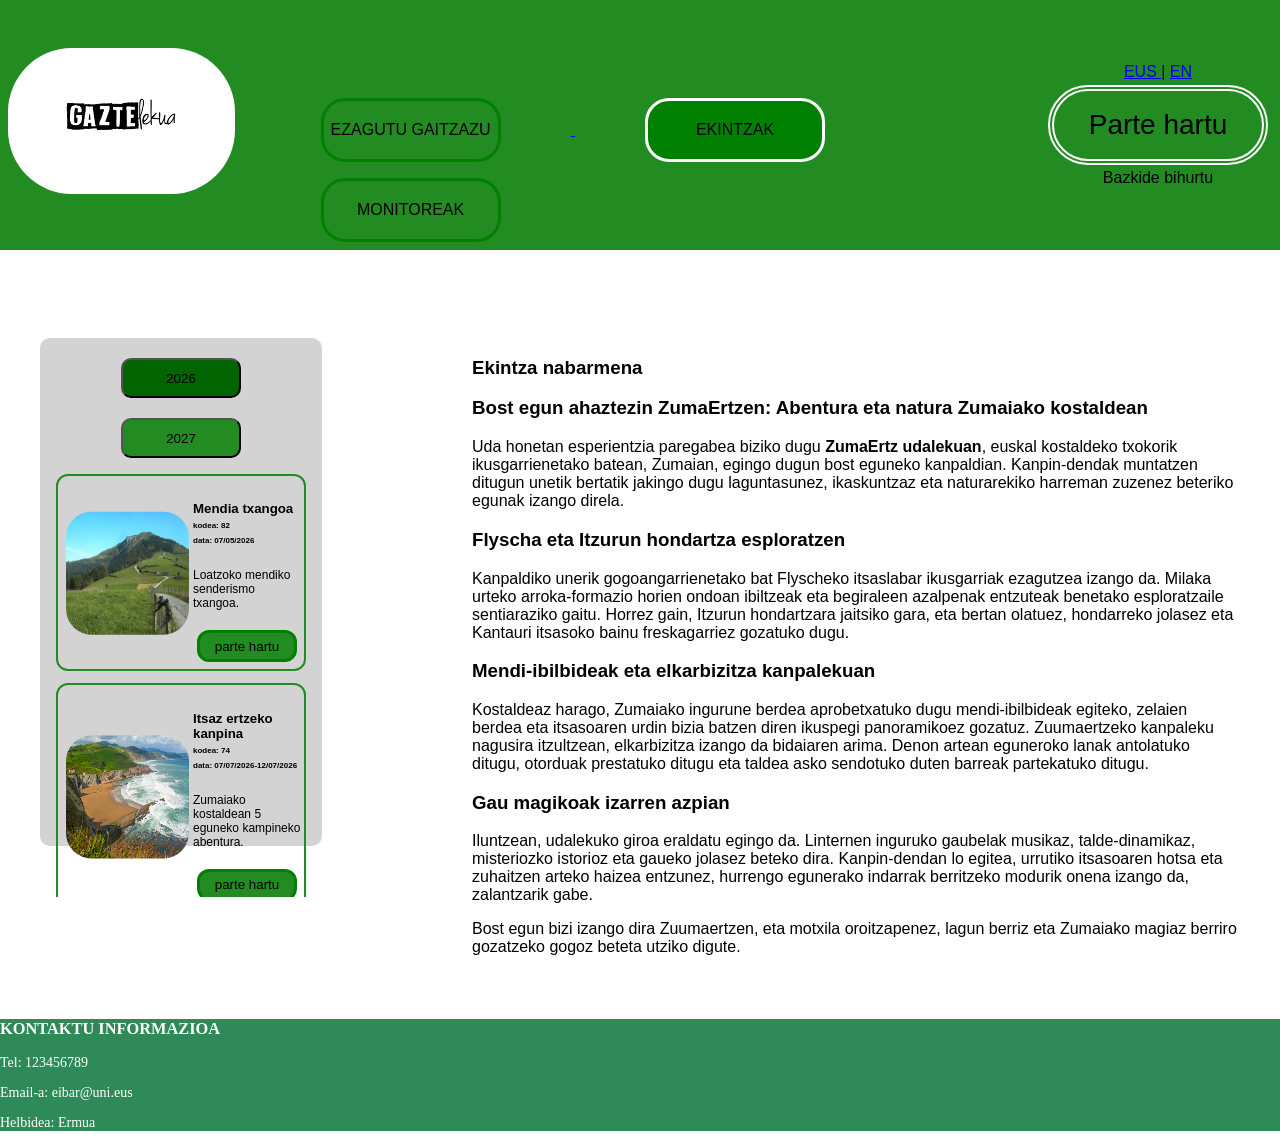
<file: Ekintzak.html>
<!DOCTYPE html>
<html lang="eus">
	<head>
		<title>Ermua_Gaztelekua - Ekintzak</title>
		<link rel="stylesheet" href="erronka.css">
		<script src="erronka.js"></script>
		<style>
			.urte {margin:16px 16px 4px 16px;
					}
			.ekintzak{	border: 2px solid forestgreen;
						border-radius:12px;
						margin:12px;
						padding:0px;
						text-align:left;
						border-collapse:collapse;
						}
			.argazkiakEkin{ height: 128px;
							width: 128px;
							clip-path: rect(5px 128px 128px 5px round 20%);
							}
			.phbotoia{	background:forestgreen;
						border: solid green;
						border-radius: 12px;
						text-align:center;
						margin:4px;
						width:100px;
						height:32px ;
					}			
		</style>
	</head>
	
	<body style="margin:0px;border-collapse:collapse;">
		<header style="margin:0px;padding:0px 8px 0px 8px">
		<a href="Sarrera.html" class="logazo">
			<img src="argazkiak/gazteleku.png" alt="Gazteleku Logo">
		</a>
		<nav style="width:1000px;margin:90px 16px 0px 16px;">
			<a href="Ezagutu_gaizu.html">
				<button class="EZAGUTU_GAITZAZU" id="Ezagutu gaitzazu">EZAGUTU GAITZAZU</button>
			</a>
			<a href="Ekintzak.html">
				<button class="EKINTZAK" id="Ekintzak" Style="border:3px solid white;background-color:green;">EKINTZAK</button>
			</a>
			<a href="Monitoreak.html">
				<button class="MONITOREAK" id="Monitoreak">MONITOREAK</button>
			</a>
		</nav>
		<div style="margin:8px 0px 8px auto;">
			<div style="text-align:center"> <a href="Ekintzak.html" style="cursor:pointer;">EUS </a> | <a href="Ekintzak_inglesa.html" style="cursor:pointer;">EN </a> </div>  
			<button class="phbnagusi" onclick="bazkzaraireki()">Parte hartu </button> <br/>
			<div style="text-align:center;cursor:pointer"> <a onclick="bazkformireki()">Bazkide bihurtu </a> </div>
		</div>
		</header>
		<br/>
		<section style="display:flex;margin:10px">
			<aside style="background-color:lightgray;padding:4px;width:475px;height:500px;text-align:center;border-radius: 10px;margin:60px 30px 30px 30px" > 
				<button class="urte" id="b26" onclick="f2026()" Style="width:120px;height:40px;background-color:darkgreen;border-radius: 10px;">2026</button>
				<button class="urte" id="b27" onclick="f2027()" Style="width:120px;height:40px;background-color:forestgreen;border-radius: 10px;">2027</button>
				<div style="height:435px;overflow:scroll;">
					<section id="2026" style="display:block">
										
							<article class="ekintzak" >						
								<table style="width:100%;">
									<tr > 
										<td rowspan="2" style="width:130px"> <img src="argazkiak/loatzo_tolosa.jpg"  class="argazkiakEkin"/></td>
										<td colspan="2" style="margin:0px 0px 0px 12px;">
											<h5> Mendia txangoa  
												<br/>
												<span style="font-size:8px" >kodea: 82</span>
												<br/>
												<span style="font-size:8px" >data: 07/05/2026</span>
											</h5>
											<p style="font-size:12px">Loatzoko mendiko senderismo txangoa.</p>
										</td>
									</tr>
									<tr style="text-align:right;"> 
										<td> <button class="phbotoia" onclick="bazkzaraireki()">parte hartu </button></td> 
									</tr>
								</table>
							</article>
							
							<article class="ekintzak" >						
								<table style="width:100%;">
									<tr > 
										<td rowspan="2" style="width:130px"> <img src="argazkiak/kostaldea_zumaia.jpg"  class="argazkiakEkin"/></td>
										<td colspan="2" style="margin:0px 0px 0px 12px;">
											<h5>Itsaz ertzeko kanpina 
												<br/>
												<span style="font-size:8px" >kodea: 74</span>
												<br/>
												<span style="font-size:8px" >data: 07/07/2026-12/07/2026</span>
											</h5>
											<p style="font-size:12px">Zumaiako kostaldean 5 eguneko kampineko abentura. </p>
										</td>
									</tr>
									<tr style="text-align:right;"> 
										<td> <button class="phbotoia" onclick="bazkzaraireki()">parte hartu </button></td> 
									</tr>
								</table>
							</article>
							
							<article class="ekintzak" >						
								<table style="width:100%;">
									<tr > 
										<td rowspan="2" style="width:130px"> <img src="argazkiak/surf_donosti.jpg"  class="argazkiakEkin"/></td>
										<td colspan="2" style="margin:0px 0px 0px 12px;">
											<h5>Surf klasea 
												<br/>
												<span style="font-size:8px" >kodea: 34</span>
												<br/>
												<span style="font-size:8px" >data: 08/08/2026</span>
											</h5>
											<p style="font-size:12px">Donostiako hondatzan surf kutso bat. </p>
										</td>
									</tr>
									<tr style="text-align:right;"> 
										<td> <button class="phbotoia" onclick="bazkzaraireki()">parte hartu </button></td> 
									</tr>
								</table>
							</article>
							
							<article class="ekintzak" >						
								<table style="width:100%;">
									<tr > 
										<td rowspan="2" style="width:130px"> <img src="argazkiak/museo_getaria.jpg"  class="argazkiakEkin"/></td>
										<td colspan="2" style="margin:0px 0px 0px 12px;">
											<h5>Museoa tour 
												<br/>
												<span style="font-size:8px" >kodea: 02</span>
												<br/>
												<span style="font-size:8px" >data: 21/11/2026</span>
											</h5>
											<p style="font-size:12px">Getariako Balenciaga museoaren tourra. </p>
										</td>
									</tr>
									<tr style="text-align:right;"> 
										<td> <button class="phbotoia" onclick="bazkzaraireki()">parte hartu </button></td> 
									</tr>
								</table>
							</article>

					</section>
					<section id="2027" style="display:none">
					
							<article class="ekintzak" >						
								<table style="width:100%;">
									<tr > 
										<td rowspan="2" style="width:130px"> <img src="argazkiak/tour_gazteiz.jpg"  class="argazkiakEkin"/></td>
										<td colspan="2" style="margin:0px 0px 0px 12px;">
											<h5>Hiriko tourra 
												<br/>
												<span style="font-size:8px" >kodea: 20</span>
												<br/>
												<span style="font-size:8px" >data: 23/01/2027</span>
											</h5>
											<p style="font-size:12px" >Gazteiz  hiriaren tour txangoa.</p>
										</td>
									</tr>
									<tr style="text-align:right;"> 
										<td> <button class="phbotoia" onclick="bazkzaraireki()">parte hartu </button></td> 
									</tr>
								</table>
							</article>
							
							<article class="ekintzak" >						
								<table style="width:100%;">
									<tr > 
										<td rowspan="2" style="width:130px"> <img src="argazkiak/concierto.jpg"  class="argazkiakEkin"/></td>
										<td colspan="2" style="margin:0px 0px 0px 12px;">
											<h5>Kontzertu privatua 
												<br/>
												<span style="font-size:8px" >kodea: 51</span>
												<br/>
												<span style="font-size:8px" >data: 17/02/2027</span>
											</h5>
											<p style="font-size:12px">""-ren kontzertu privatua.</p>
										</td>
									</tr>
									<tr style="text-align:right;"> 
										<td> <button class="phbotoia" onclick="bazkzaraireki()">parte hartu </button></td> 
									</tr>
								</table>
							</article>
							
							<article class="ekintzak" >						
								<table style="width:100%;">
									<tr > 
										<td rowspan="2" style="width:130px"> <img src="argazkiak/padel_zumaia.jpg"  class="argazkiakEkin"/></td>
										<td colspan="2" style="margin:0px 0px 0px 12px;">
											<h5>Paddle klaseak 
												<br/>
												<span style="font-size:8px" >kodea: 06</span>
												<br/>
												<span style="font-size:8px" >data: 08/05/2027</span>
											</h5>
											<p style="font-size:12px">Zumaiako lubaki polikiroldegian paddle klaseak.</p>
										</td>
									</tr>
									<tr style="text-align:right;"> 
										<td> <button class="phbotoia" onclick="bazkzaraireki()">parte hartu </button></td> 
									</tr>
								</table>
							</article>
							
							<article class="ekintzak" >						
								<table style="width:100%;">
									<tr > 
										<td rowspan="2" style="width:130px"> <img src="argazkiak/natura_mallabia.jpg"  class="argazkiakEkin"/></td>
										<td colspan="2" style="margin:0px 0px 0px 12px;">
											<h5>Natura ikerketa 
												<br/>
												<span style="font-size:8px" >kodea: 61</span>
												<br/>
												<span style="font-size:8px" >data: 08/07/2027</span>
											</h5>
											<p style="font-size:12px" onclick="bazkzaraireki()">Mallabiako ingurumenaren ikerketa txangoa.</p>
										</td>
									</tr>
									<tr style="text-align:right;"> 
										<td> <button class="phbotoia" onclick="bazkzaraireki()">parte hartu </button></td> 
									</tr>
								</table>
							</article>
							
					</section>
				</div>
			</aside>
			
			<article style="margin:60px 30px 30px 120px"> <!--Ekintza destacada -->
				<h1>Ekintza nabarmena	</h1>
				<h3>Bost egun ahaztezin ZumaErtzen: Abentura eta natura Zumaiako kostaldean</h3>
				<p>Uda honetan esperientzia paregabea biziko dugu <strong>ZumaErtz udalekuan</strong>, euskal kostaldeko txokorik ikusgarrienetako batean, Zumaian, egingo dugun bost eguneko kanpaldian. Kanpin-dendak muntatzen ditugun unetik bertatik jakingo dugu laguntasunez, ikaskuntzaz eta naturarekiko harreman zuzenez beteriko egunak izango direla.</p>
				<h3>Flyscha eta Itzurun hondartza esploratzen</h3>
				<p>Kanpaldiko unerik gogoangarrienetako bat Flyscheko itsaslabar ikusgarriak ezagutzea izango da. Milaka urteko arroka-formazio horien ondoan ibiltzeak eta begiraleen azalpenak entzuteak benetako esploratzaile sentiaraziko gaitu. Horrez gain, Itzurun hondartzara jaitsiko gara, eta bertan olatuez, hondarreko jolasez eta Kantauri itsasoko bainu freskagarriez gozatuko dugu.</p>
				<h3>Mendi-ibilbideak eta elkarbizitza kanpalekuan</h3>
				<p>Kostaldeaz harago, Zumaiako ingurune berdea aprobetxatuko dugu mendi-ibilbideak egiteko, zelaien berdea eta itsasoaren urdin bizia batzen diren ikuspegi panoramikoez gozatuz. Zuumaertzeko kanpaleku nagusira itzultzean, elkarbizitza izango da bidaiaren arima. Denon artean eguneroko lanak antolatuko ditugu, otorduak prestatuko ditugu eta taldea asko sendotuko duten barreak partekatuko ditugu.</p>
				<h3>Gau magikoak izarren azpian</h3>
				<p>Iluntzean, udalekuko giroa eraldatu egingo da. Linternen inguruko gaubelak musikaz, talde-dinamikaz, misteriozko istorioz eta gaueko jolasez beteko dira. Kanpin-dendan lo egitea, urrutiko itsasoaren hotsa eta zuhaitzen arteko haizea entzunez, hurrengo egunerako indarrak berritzeko modurik onena izango da, zalantzarik gabe.</p>
				<p>Bost egun bizi izango dira Zuumaertzen, eta motxila oroitzapenez, lagun berriz eta Zumaiako magiaz berriro gozatzeko gogoz beteta utziko digute.</p>
			</article>
		</section>
		
		<form class="bazkidebihurtuform" id="bazkbihuform" >
				<div style="display:flex">
				<h4>Bazkide bihurtu</h4>
				<p style="margin:0px 0px 0px auto;color:gray;cursor:pointer" onclick="bazkformitxi()">X</p>
				</div>
				<label>NAN* </label><br/>
				<input type="text" required pattern="[0-9]{8}[A-Z]" placeholder="12345678A"></input> <br/>
				<label>Izena* </label><br/>
				<input type="text" required pattern="[A-Za-zÁÉÍÓÚáéíóúÑñÜü\s]{1,50}"></input> <br/>
				<label>Abizena* </label><br/>
				<input type="text" required pattern="[A-Za-zÁÉÍÓÚáéíóúÑñÜü\s]{1,50}"></input> <br/>
				<label>Telefonoa* </label><br/>
				<input type="text" required pattern="[0-9]{9}"></input> <br/>
				<label>Jaiotze data* </label><br/>
				<input type="text" required pattern="\d{4}/(0[1-9]|1[0-2])/(0[1-9]|[12]\d|3[01])" placeholder="UUUU/HH/EE" ></input> <br/>
				<label>Nazionalitatea* </label><br/>
				<input type="text" required pattern="[A-Za-zÁÉÍÓÚáéíóúÑñÜü\s]{1,50}"></input> <br/>
				<br/>
				<button type="submit"> Bidali </button>
				
			</form>
		
		<div class="partehartuform" id="bazkzara">
			<div style="display:flex">
				<h4>Parte hartu <br/> <span style="font-size:12px">Bazkidea zara?<span></h4>
				<p style="margin:0px 0px 0px auto;color:gray;cursor:pointer" onclick="bazkzaraitxi()">X</p>
			</div>
			<button onclick="phbazkireki()">Bai</button> <button onclick="phezbazkireki()">Ez</button>
			<a style="font-size:8px;cursor:pointer;" onclick="bazkformireki()">Bazkide bihurtu</a>
		</div>
		
		<form class="partehartuform" id="bazkphform">
			<div style="display:flex">
				<h4>Parte hartu</h4>
				<p style="margin:0px 0px 0px auto;color:gray;cursor:pointer" onclick="phbazkitxi()">X</p>
				</div>
				<label>Bazkide kodea* </label><br/>
				<input type="text" required ></input> <br/>
				<label>>Ekintza kodea* </label><br/>
				<input type="text" required ></input> <br/>
				<br/>
				<button type="submit"> Bidali </button>
		
		</form>
		<form class="partehartuform" id="ezbazkphform">
			<div style="display:flex">
				<h4>Parte hartu</h4>
				<p style="margin:0px 0px 0px auto;color:gray;cursor:pointer" onclick="phezbazkitxi()">X</p>
				</div>
				<label>NAN* </label><br/>
				<input type="text" required pattern="[0-9]{8}[A-Z]" placeholder="12345678A"></input> <br/>
				<label>Izena* </label><br/>
				<input type="text" required pattern="[A-Za-zÁÉÍÓÚáéíóúÑñÜü\s]{1,50}"></input> <br/>
				<label>Abizena* </label><br/>
				<input type="text" required pattern="[A-Za-zÁÉÍÓÚáéíóúÑñÜü\s]{1,50}"></input> <br/>
				<label>Telefonoa* </label><br/>
				<input type="text" required pattern="[0-9]{9}"></input> <br/>
				<label>Jaiotze data* </label><br/>
				<input type="text" required pattern="\d{4}/(0[1-9]|1[0-2])/(0[1-9]|[12]\d|3[01])" placeholder="UUUU/HH/EE" ></input> <br/>
				<label>Nazionalitatea* </label><br/>
				<input type="text" required pattern="[A-Za-zÁÉÍÓÚáéíóúÑñÜü\s]{1,50}"></input> <br/>
				<label>>Ekintza kodea* </label><br/>
				<input type="text" required ></input> <br/>
				<br/>
				<button type="submit"> Bidali </button>
		</form>
		
		<footer >
			<h3>KONTAKTU INFORMAZIOA</h3> 
			<p> Tel: 123456789</p> 
			<p> Email-a: eibar@uni.eus</p> 
			<p> Helbidea: Ermua</p> 
		</footer>
		
		<script>
			function f2026(){document.getElementById("2026").style.display="block";	
							document.getElementById("b26").style.background="green";
							document.getElementById("2027").style.display="none";
							document.getElementById("b27").style.background="forestgreen";
							}
			function f2027(){
							document.getElementById("2027").style.display="block";
							document.getElementById("b27").style.background="green";
							document.getElementById("2026").style.display="none";
							document.getElementById("b26").style.background="forestgreen";
							}


		</script>
		
		
	</body>
</html>
</file>
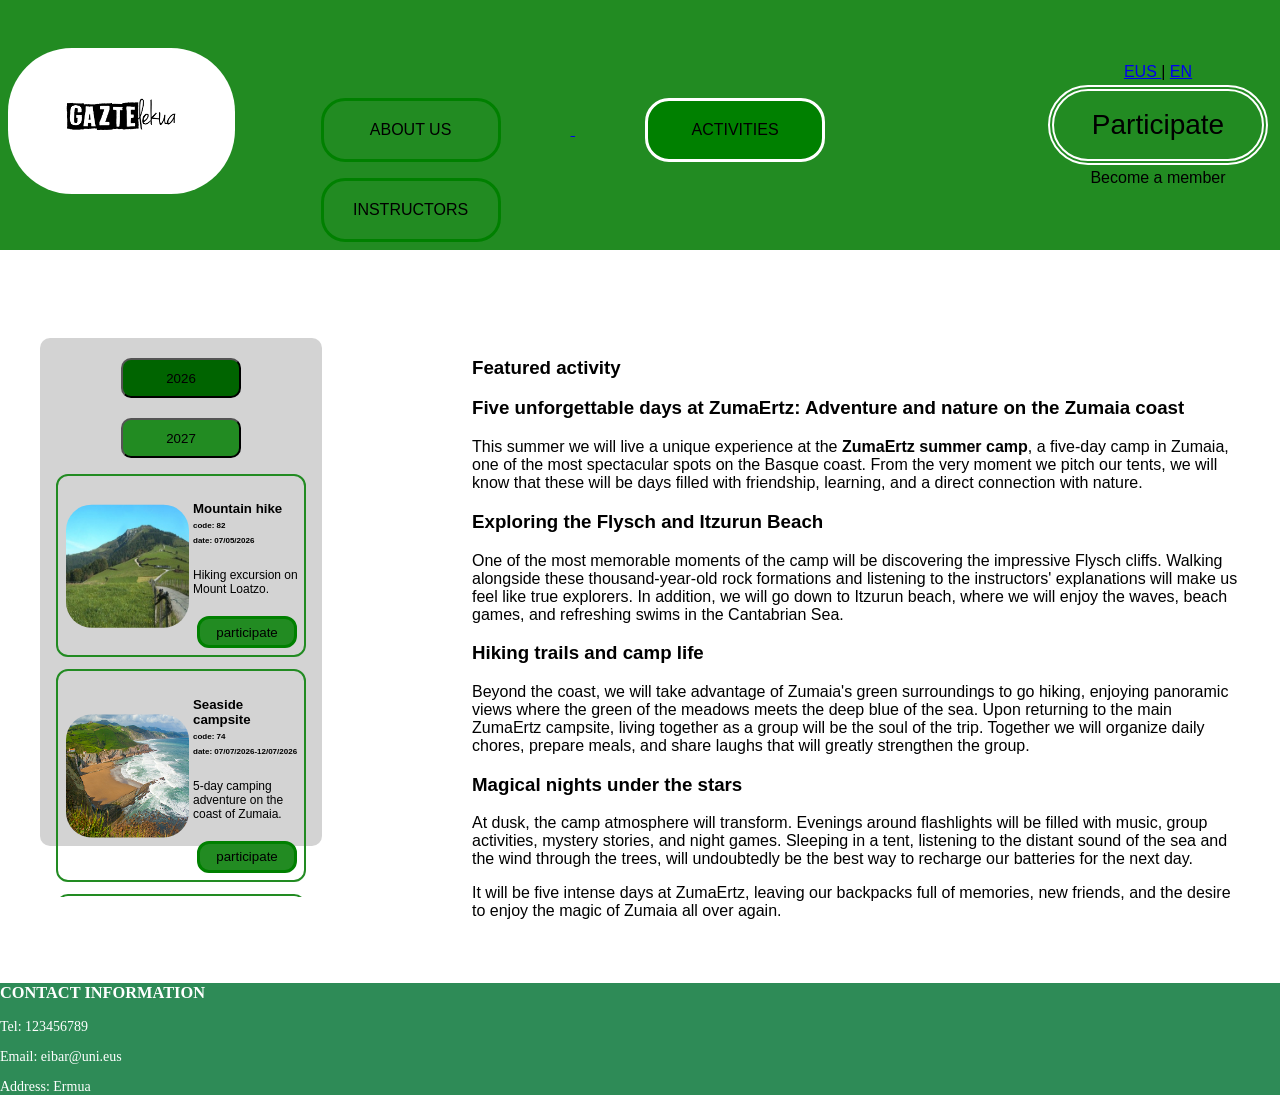
<file: Ekintzak_inglesa.html>
<!DOCTYPE html>
<html lang="en">
	<head>
		<title>Ermua_Gaztelekua - Activities </title>
		<link rel="stylesheet" href="erronka.css">
		<script src="erronka.js"></script>
		<style>
			.urte {margin:16px 16px 4px 16px;
					}
			.ekintzak{	border: 2px solid forestgreen;
						border-radius:12px;
						margin:12px;
						padding:0px;
						text-align:left;
						border-collapse:collapse;
						}
			.argazkiakEkin{ height: 128px;
							width: 128px;
							clip-path: rect(5px 128px 128px 5px round 20%);
							}
			.phbotoia{	background:forestgreen;
						border: solid green;
						border-radius: 12px;
						text-align:center;
						margin:4px;
						width:100px;
						height:32px ;
					}			
		</style>
	</head>
	
	<body style="margin:0px;border-collapse:collapse;">
		<header style="margin:0px;padding:0px 8px 0px 8px">
		<a href="Sarrera_inglesa.html" class="logazo">
			<img src="argazkiak/gazteleku.png" alt="Gazteleku Logo">
		</a>
		<nav style="width:1000px;margin:90px 16px 0px 16px;">
			<a href="Ezagutu_gaizu_inglesa.html">
				<button class="EZAGUTU_GAITZAZU" id="Ezagutu gaitzazu">ABOUT US</button>
			</a>
			<a href="Ekintzak_inglesa.html">
				<button class="EKINTZAK" id="Ekintzak" Style="border:3px solid white;background-color:green;">ACTIVITIES</button>
			</a>
			<a href="Monitoreak_inglesa.html">
				<button class="MONITOREAK" id="Monitoreak">INSTRUCTORS</button>
			</a>
		</nav>
		<div style="margin:8px 0px 8px auto;">
			<div style="text-align:center"> <a href="Ekintzak.html" style="cursor:pointer;">EUS </a> | <a href="Ekintzak_inglesa.html" style="cursor:pointer;">EN </a> </div>  
			<button class="phbnagusi" onclick="bazkzaraireki()">Participate </button> <br/>
			<div style="text-align:center;cursor:pointer"> <a onclick="bazkformireki()">Become a member </a> </div>
		</div>
		</header>
		<br/>
		<section style="display:flex;margin:10px">
			<aside style="background-color:lightgray;padding:4px;width:475px;height:500px;text-align:center;border-radius: 10px;margin:60px 30px 30px 30px" > 
				<button class="urte" id="b26" onclick="f2026()" Style="width:120px;height:40px;background-color:darkgreen;border-radius: 10px;">2026</button>
				<button class="urte" id="b27" onclick="f2027()" Style="width:120px;height:40px;background-color:forestgreen;border-radius: 10px;">2027</button>
				<div style="height:435px;overflow:scroll;">
					<section id="2026" style="display:block">
										
							<article class="ekintzak" >						
								<table style="width:100%;">
									<tr > 
										<td rowspan="2" style="width:130px"> <img src="argazkiak/loatzo_tolosa.jpg"  class="argazkiakEkin"/></td>
										<td colspan="2" style="margin:0px 0px 0px 12px;">
											<h5> Mountain hike  
												<br/>
												<span style="font-size:8px" >code: 82</span>
												<br/>
												<span style="font-size:8px" >date: 07/05/2026</span>
											</h5>
											<p style="font-size:12px">Hiking excursion on Mount Loatzo.</p>
										</td>
									</tr>
									<tr style="text-align:right;"> 
										<td> <button class="phbotoia" onclick="bazkzaraireki()">participate </button></td> 
									</tr>
								</table>
							</article>
							
							<article class="ekintzak" >						
								<table style="width:100%;">
									<tr > 
										<td rowspan="2" style="width:130px"> <img src="argazkiak/kostaldea_zumaia.jpg"  class="argazkiakEkin"/></td>
										<td colspan="2" style="margin:0px 0px 0px 12px;">
											<h5>Seaside campsite 
												<br/>
												<span style="font-size:8px" >code: 74</span>
												<br/>
												<span style="font-size:8px" >date: 07/07/2026-12/07/2026</span>
											</h5>
											<p style="font-size:12px">5-day camping adventure on the coast of Zumaia. </p>
										</td>
									</tr>
									<tr style="text-align:right;"> 
										<td> <button class="phbotoia" onclick="bazkzaraireki()">participate </button></td> 
									</tr>
								</table>
							</article>
							
							<article class="ekintzak" >						
								<table style="width:100%;">
									<tr > 
										<td rowspan="2" style="width:130px"> <img src="argazkiak/surf_donosti.jpg"  class="argazkiakEkin"/></td>
										<td colspan="2" style="margin:0px 0px 0px 12px;">
											<h5>Surf class 
												<br/>
												<span style="font-size:8px" >code: 34</span>
												<br/>
												<span style="font-size:8px" >date: 08/08/2026</span>
											</h5>
											<p style="font-size:12px">A surf course at Donostia beach. </p>
										</td>
									</tr>
									<tr style="text-align:right;"> 
										<td> <button class="phbotoia" onclick="bazkzaraireki()">participate </button></td> 
									</tr>
								</table>
							</article>
							
							<article class="ekintzak" >						
								<table style="width:100%;">
									<tr > 
										<td rowspan="2" style="width:130px"> <img src="argazkiak/museo_getaria.jpg"  class="argazkiakEkin"/></td>
										<td colspan="2" style="margin:0px 0px 0px 12px;">
											<h5>Museum tour 
												<br/>
												<span style="font-size:8px" >code: 02</span>
												<br/>
												<span style="font-size:8px" >date: 21/11/2026</span>
											</h5>
											<p style="font-size:12px">Tour of the Balenciaga Museum in Getaria. </p>
										</td>
									</tr>
									<tr style="text-align:right;"> 
										<td> <button class="phbotoia" onclick="bazkzaraireki()">participate </button></td> 
									</tr>
								</table>
							</article>

					</section>
					<section id="2027" style="display:none">
					
							<article class="ekintzak" >						
								<table style="width:100%;">
									<tr > 
										<td rowspan="2" style="width:130px"> <img src="argazkiak/tour_gazteiz.jpg"  class="argazkiakEkin"/></td>
										<td colspan="2" style="margin:0px 0px 0px 12px;">
											<h5>City tour
												<br/>
												<span style="font-size:8px" >code: 20</span>
												<br/>
												<span style="font-size:8px" >date: 23/01/2027</span>
											</h5>
											<p style="font-size:12px" >Guided tour excursion of the city of Gasteiz.</p>
										</td>
									</tr>
									<tr style="text-align:right;"> 
										<td> <button class="phbotoia" onclick="bazkzaraireki()">participate </button></td> 
									</tr>
								</table>
							</article>
							
							<article class="ekintzak" >						
								<table style="width:100%;">
									<tr > 
										<td rowspan="2" style="width:130px"> <img src="argazkiak/concierto.jpg"  class="argazkiakEkin"/></td>
										<td colspan="2" style="margin:0px 0px 0px 12px;">
											<h5>Private concert
												<br/>
												<span style="font-size:8px" >code: 51</span>
												<br/>
												<span style="font-size:8px" >date: 17/02/2027</span>
											</h5>
											<p style="font-size:12px">Private concert by "".</p>
										</td>
									</tr>
									<tr style="text-align:right;"> 
										<td> <button class="phbotoia" onclick="bazkzaraireki()">participate</button></td> 
									</tr>
								</table>
							</article>
							
							<article class="ekintzak" >						
								<table style="width:100%;">
									<tr > 
										<td rowspan="2" style="width:130px"> <img src="argazkiak/padel_zumaia.jpg"  class="argazkiakEkin"/></td>
										<td colspan="2" style="margin:0px 0px 0px 12px;">
											<h5>Padel classes 
												<br/>
												<span style="font-size:8px" >code: 06</span>
												<br/>
												<span style="font-size:8px" >date: 08/05/2027</span>
											</h5>
											<p style="font-size:12px">Padel classes at the Lubaki sports center in Zumaia.</p>
										</td>
									</tr>
									<tr style="text-align:right;"> 
										<td> <button class="phbotoia" onclick="bazkzaraireki()">participate </button></td> 
									</tr>
								</table>
							</article>
							
							<article class="ekintzak" >						
								<table style="width:100%;">
									<tr > 
										<td rowspan="2" style="width:130px"> <img src="argazkiak/natura_mallabia.jpg"  class="argazkiakEkin"/></td>
										<td colspan="2" style="margin:0px 0px 0px 12px;">
											<h5>Nature exploration
												<br/>
												<span style="font-size:8px" >code: 61</span>
												<br/>
												<span style="font-size:8px" >date: 08/07/2027</span>
											</h5>
											<p style="font-size:12px" onclick="bazkzaraireki()">Environmental exploration excursion in Mallabia.</p>
										</td>
									</tr>
									<tr style="text-align:right;"> 
										<td> <button class="phbotoia" onclick="bazkzaraireki()">part</button></icipatetd> 
									</tr>
								</table>
							</article>
							
					</section>
				</div>
			</aside>
			
			<article style="margin:60px 30px 30px 120px"> <!--Ekintza destacada -->
				<h1>Featured activity	</h1>
				<h3>Five unforgettable days at ZumaErtz: Adventure and nature on the Zumaia coast</h3>
				<p>This summer we will live a unique experience at the <strong>ZumaErtz summer camp</strong>, a five-day camp in Zumaia, one of the most spectacular spots on the Basque coast. From the very moment we pitch our tents, we will know that these will be days filled with friendship, learning, and a direct connection with nature.</p>
				<h3>Exploring the Flysch and Itzurun Beach</h3>
				<p>One of the most memorable moments of the camp will be discovering the impressive Flysch cliffs. Walking alongside these thousand-year-old rock formations and listening to the instructors' explanations will make us feel like true explorers. In addition, we will go down to Itzurun beach, where we will enjoy the waves, beach games, and refreshing swims in the Cantabrian Sea.</p>
				<h3>Hiking trails and camp life</h3>
				<p>Beyond the coast, we will take advantage of Zumaia's green surroundings to go hiking, enjoying panoramic views where the green of the meadows meets the deep blue of the sea. Upon returning to the main ZumaErtz campsite, living together as a group will be the soul of the trip. Together we will organize daily chores, prepare meals, and share laughs that will greatly strengthen the group.</p>
				<h3>Magical nights under the stars</h3>
				<p>At dusk, the camp atmosphere will transform. Evenings around flashlights will be filled with music, group activities, mystery stories, and night games. Sleeping in a tent, listening to the distant sound of the sea and the wind through the trees, will undoubtedly be the best way to recharge our batteries for the next day.</p>
				<p>It will be five intense days at ZumaErtz, leaving our backpacks full of memories, new friends, and the desire to enjoy the magic of Zumaia all over again.</p>
			</article>
		</section>
		
		<form class="bazkidebihurtuform" id="bazkbihuform" >
				<div style="display:flex">
				<h4>Become a member</h4>
				<p style="margin:0px 0px 0px auto;color:gray;cursor:pointer" onclick="bazkformitxi()">X</p>
				</div>
				<label>ID Number* </label><br/>
				<input type="text" required pattern="[0-9]{8}[A-Z]" placeholder="12345678A"></input> <br/>
				<label>Name* </label><br/>
				<input type="text" required pattern="[A-Za-zÁÉÍÓÚáéíóúÑñÜü\s]{1,50}"></input> <br/>
				<label>Last name* </label><br/>
				<input type="text" required pattern="[A-Za-zÁÉÍÓÚáéíóúÑñÜü\s]{1,50}"></input> <br/>
				<label>Phone number* </label><br/>
				<input type="text" required pattern="[0-9]{9}"></input> <br/>
				<label>Date of birth* </label><br/>
				<input type="text" required pattern="\d{4}/(0[1-9]|1[0-2])/(0[1-9]|[12]\d|3[01])" placeholder="UUUU/HH/EE" ></input> <br/>
				<label>Nationality* </label><br/>
				<input type="text" required pattern="[A-Za-zÁÉÍÓÚáéíóúÑñÜü\s]{1,50}"></input> <br/>
				<br/>
				<button type="submit"> Submit </button>
				
			</form>
		
		<div class="partehartuform" id="bazkzara">
			<div style="display:flex">
				<h4>Participate <br/> <span style="font-size:12px">Are you a member?<span></h4>
				<p style="margin:0px 0px 0px auto;color:gray;cursor:pointer" onclick="bazkzaraitxi()">X</p>
			</div>
			<button onclick="phbazkireki()">Yes</button> <button onclick="phezbazkireki()">No</button>
			<a style="font-size:8px;cursor:pointer;" onclick="bazkformireki()">Become a member</a>
		</div>
		
		<form class="partehartuform" id="bazkphform">
			<div style="display:flex">
				<h4>Participate</h4>
				<p style="margin:0px 0px 0px auto;color:gray;cursor:pointer" onclick="phbazkitxi()">X</p>
				</div>
				<label>Member code* </label><br/>
				<input type="text" required ></input> <br/>
				<label>Activity code* </label><br/>
				<input type="text" required ></input> <br/>
				<br/>
				<button type="submit"> Submit </button>
		
		</form>
		<form class="partehartuform" id="ezbazkphform">
			<div style="display:flex">
				<h4>Parrticipate</h4>
				<p style="margin:0px 0px 0px auto;color:gray;cursor:pointer" onclick="phezbazkitxi()">X</p>
				</div>
				<label>ID Number* </label><br/>
				<input type="text" required pattern="[0-9]{8}[A-Z]" placeholder="12345678A"></input> <br/>
				<label>Name* </label><br/>
				<input type="text" required pattern="[A-Za-zÁÉÍÓÚáéíóúÑñÜü\s]{1,50}"></input> <br/>
				<label>Last name* </label><br/>
				<input type="text" required pattern="[A-Za-zÁÉÍÓÚáéíóúÑñÜü\s]{1,50}"></input> <br/>
				<label>Phone number* </label><br/>
				<input type="text" required pattern="[0-9]{9}"></input> <br/>
				<label>Date of birth* </label><br/>
				<input type="text" required pattern="\d{4}/(0[1-9]|1[0-2])/(0[1-9]|[12]\d|3[01])" placeholder="UUUU/HH/EE" ></input> <br/>
				<label>Nationality* </label><br/>
				<input type="text" required pattern="[A-Za-zÁÉÍÓÚáéíóúÑñÜü\s]{1,50}"></input> <br/>
				<label>Activity code* </label><br/>
				<input type="text" required ></input> <br/>
				<br/>
				<button type="submit"> Submit </button>
		</form>
		
		<footer >
			<h3>CONTACT INFORMATION</h3> 
			<p> Tel: 123456789</p> 
			<p> Email: eibar@uni.eus</p> 
			<p> Address: Ermua</p>
		</footer>
		
		<script>
			function f2026(){document.getElementById("2026").style.display="block";	
							document.getElementById("b26").style.background="green";
							document.getElementById("2027").style.display="none";
							document.getElementById("b27").style.background="forestgreen";
							}
			function f2027(){
							document.getElementById("2027").style.display="block";
							document.getElementById("b27").style.background="green";
							document.getElementById("2026").style.display="none";
							document.getElementById("b26").style.background="forestgreen";
							}


		</script>
		
		
	</body>
</html>
</file>
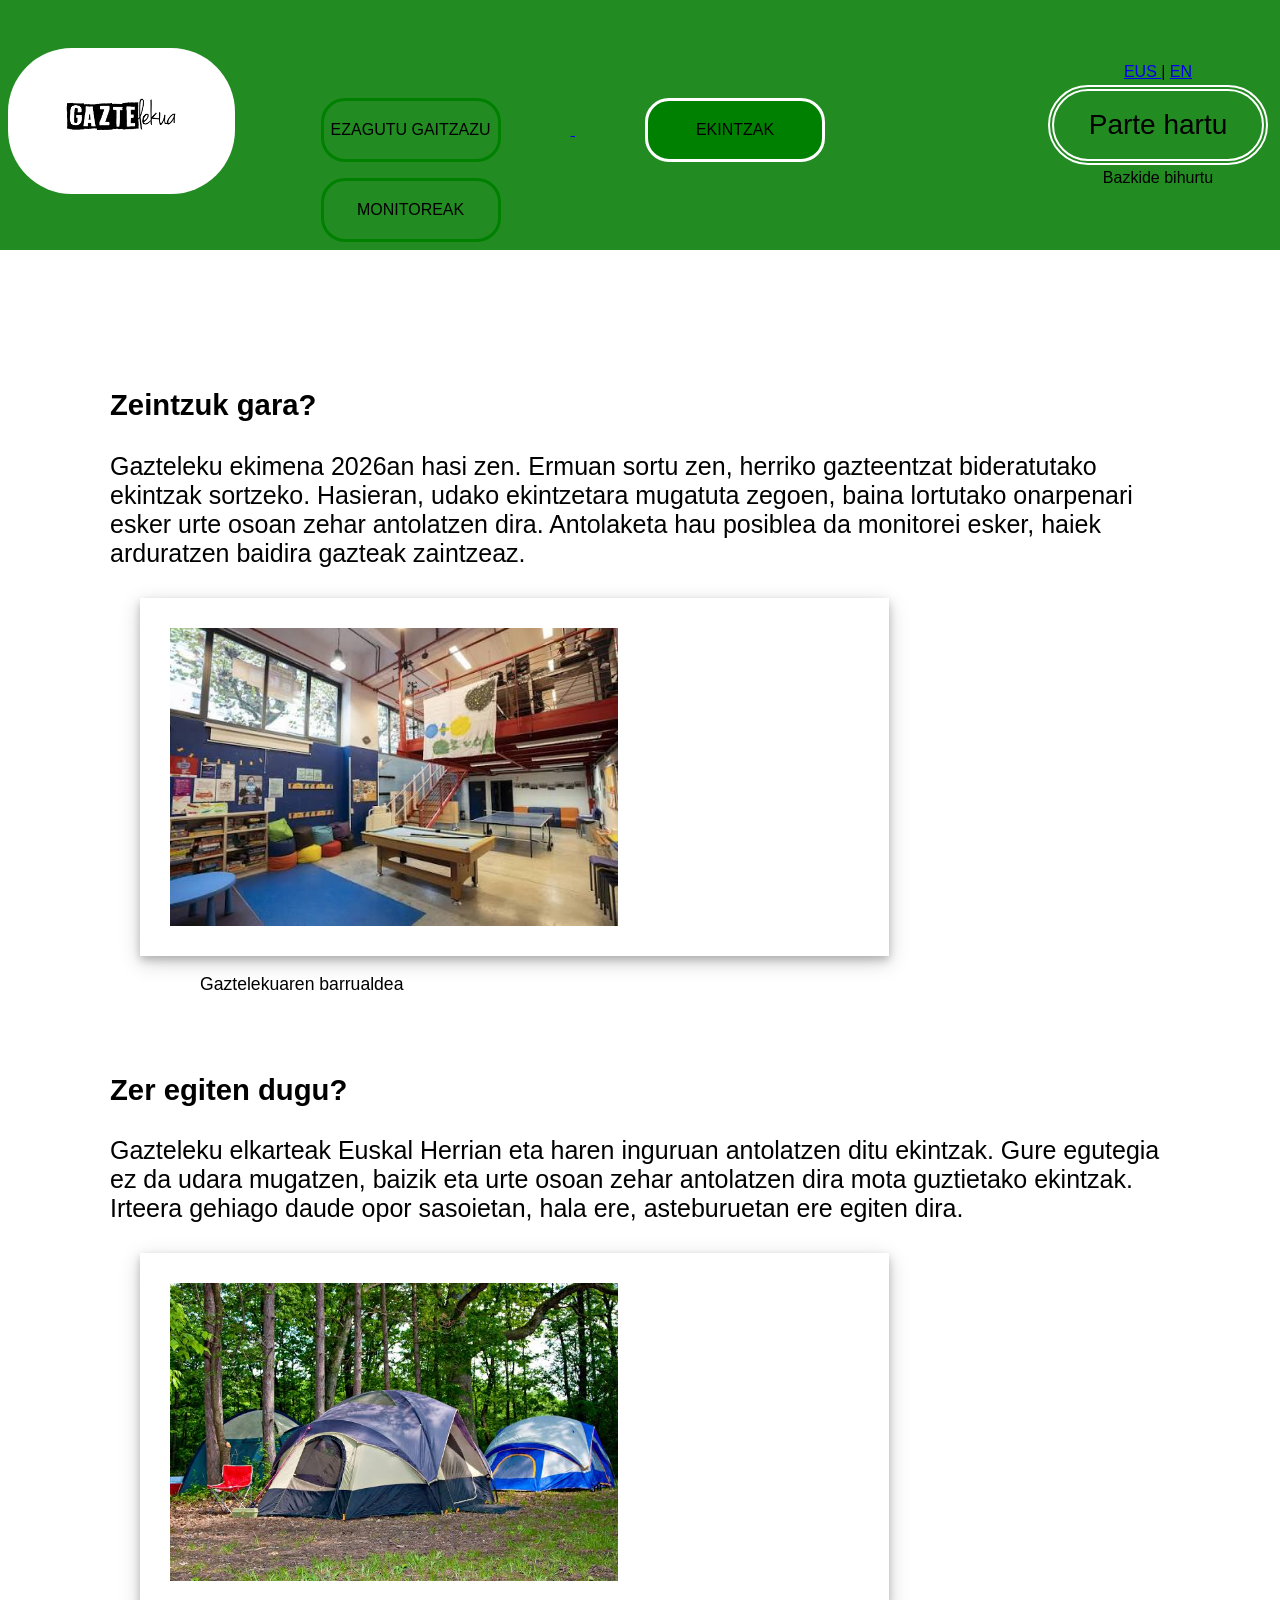
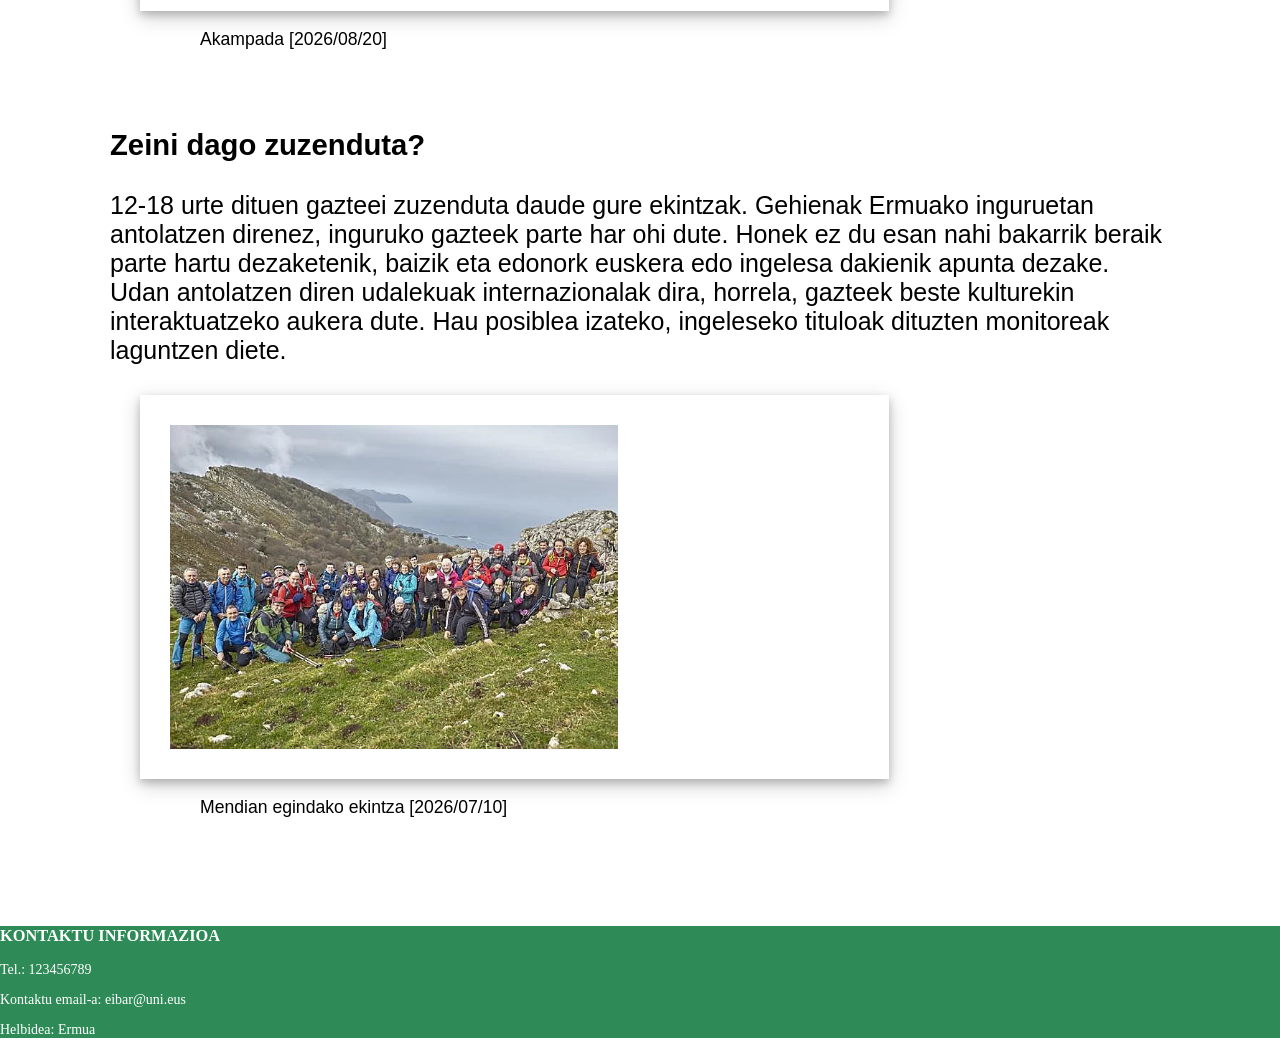
<file: Ezagutu_gaizu.html>
<html>

<head lang="eus">
	<link rel="stylesheet" href="erronka.css">
	<script src="erronka.js"></script>
	<title> Gazteleku - Ezagutu gaizu </title>
	<style>
	
		article
		{
			margin: 5px;
			padding:10px;
		}
		
		button
		{
		 cursor:pointer;
		}
		
		
		#logoa
		{
		 border-radius: 12px;
		}
		
		#PH
		{
		 border-radius: 12px;
		}
		
		#BB
		{
		 text-align:right;
		 color:white;
		 font-size:15;
		}
		div.content
		{
		 display:flex;
		 flex-direction:row;
		 flex-wrap: wrap;
		 margin: 10px;
	     padding: 20px;
		 flex-direction:row;
		 font-size:25;
		}
		
		article
		{
		  text-align:left;
		  margin:40px;
		  padding:40px;
		  float:left;
		}
		
		
		
		div.imaginak
		{
		 width: 65%;
         background-color: white;
		 box-shadow: 0 4px 8px 0 rgba(0, 0, 0, 0.2), 0 6px 20px 0 rgba(0, 0, 0, 0.19);
		 padding:30px;
		 margin:30px;
		}
		
		
		img 
		{
		 width: 65%;
		}
		
		div.caption
		{
		 text-align: center;
         padding: 30px;
		 align-self: flex-start;
		}
		
		
		.hizkuntza_b
		{
		 background-color:green;
		 border:none;
		}
		
		.b_printzipalak
		{
		 background-color:green;
		 border-radius: 12px;
		}
	</style>
</head>

<body style="margin:0px;border-collapse:collapse;">

	<header style="margin:0px;padding:0px 8px 0px 8px">
			<a href="Sarrera.html" class="logazo">
				<img src="argazkiak/gazteleku.png" alt="Gazteleku Logo">
			</a>
			<nav style="width:1000px;margin:90px 16px 0px 16px;">
				<a href="Ezagutu_gaizu.html">
					<button class="EZAGUTU_GAITZAZU" id="Ezagutu gaitzazu">EZAGUTU GAITZAZU</button>
				</a>
				<a href="Ekintzak.html">
					<button class="EKINTZAK" id="Ekintzak" Style="border:3px solid white;background-color:green;">EKINTZAK</button>
				</a>
				<a href="Monitoreak.html">
					<button class="MONITOREAK" id="Monitoreak">MONITOREAK</button>
				</a>
			</nav>
			<div style="margin:8px 0px 8px auto;">
				<div style="text-align:center"> <a href="Ezagutu_gaizu.html" style="cursor:pointer;">EUS </a> | <a href="Ezagutu_gaizu_inglesa.html" style="cursor:pointer;">EN </a> </div>  
				<button class="phbnagusi" onclick="bazkzaraireki()">Parte hartu </button> <br/>
				<div style="text-align:center;cursor:pointer"> <a onclick="bazkformireki()">Bazkide bihurtu </a> </div>
			</div>
		</header>
		
		
		<div class="content">
			<article>
				<h3> Zeintzuk gara?</h3>
				<p> Gazteleku ekimena 2026an hasi zen. Ermuan sortu zen, herriko gazteentzat bideratutako ekintzak sortzeko. Hasieran, udako ekintzetara mugatuta zegoen, baina lortutako onarpenari esker urte osoan zehar antolatzen dira. Antolaketa hau posiblea da monitorei esker, haiek arduratzen baidira gazteak zaintzeaz.</p>
				<div class="imaginak">	
							<img src="argazkiak/Gaztelekua.png" >
							<div class="caption">
							<p style=color:black;> Gaztelekuaren barrualdea</p>
							</div>
				</div>
				<br>
				<br>
				
				<h3> Zer egiten dugu? </h3>
				<p> Gazteleku elkarteak Euskal Herrian eta haren inguruan antolatzen ditu ekintzak. Gure egutegia ez da udara mugatzen, baizik eta urte osoan zehar antolatzen dira mota guztietako ekintzak. Irteera gehiago daude opor sasoietan, hala ere, asteburuetan ere egiten dira.</p>
				<div class="imaginak">
							<img src="argazkiak/Akanpada.png" >
							<div class="caption">
							<p style=color:black;>Akampada [2026/08/20]</p>
							</div>
				</div>
				<br>
				<br>
				
				<h3> Zeini dago zuzenduta? </h3>
				<p> 12-18 urte dituen gazteei zuzenduta daude gure ekintzak. Gehienak Ermuako inguruetan antolatzen direnez, inguruko gazteek parte har ohi dute. Honek ez du esan nahi bakarrik beraik parte hartu dezaketenik, baizik eta edonork euskera edo ingelesa dakienik apunta dezake. Udan antolatzen diren udalekuak internazionalak dira, horrela, gazteek beste kulturekin interaktuatzeko aukera dute. Hau posiblea izateko, ingeleseko tituloak dituzten monitoreak laguntzen diete. </p>
				<div class="imaginak">
							<img src="argazkiak/Mendi_buelta.png" >
							<div class="caption">
							<p style=color:black;>Mendian egindako ekintza [2026/07/10]</p>
							</div>
							</div>
				
			</article>
			
		</div>
			
			
		
		</div>
		
		<form class="bazkidebihurtuform" id="bazkbihuform" >
				<div style="display:flex">
				<h4>Bazkide bihurtu</h4>
				<p style="margin:0px 0px 0px auto;color:gray;cursor:pointer" onclick="bazkformitxi()">X</p>
				</div>
				<label>NAN* </label><br/>
				<input type="text" required pattern="[0-9]{8}[A-Z]" placeholder="12345678A"></input> <br/>
				<label>Izena* </label><br/>
				<input type="text" required pattern="[A-Za-zÁÉÍÓÚáéíóúÑñÜü\s]{1,50}"></input> <br/>
				<label>Abizena* </label><br/>
				<input type="text" required pattern="[A-Za-zÁÉÍÓÚáéíóúÑñÜü\s]{1,50}"></input> <br/>
				<label>Telefonoa* </label><br/>
				<input type="text" required pattern="[0-9]{9}"></input> <br/>
				<label>Jaiotze data* </label><br/>
				<input type="text" required pattern="\d{4}/(0[1-9]|1[0-2])/(0[1-9]|[12]\d|3[01])" placeholder="UUUU/HH/EE" ></input> <br/>
				<label>Nazionalitatea* </label><br/>
				<input type="text" required pattern="[A-Za-zÁÉÍÓÚáéíóúÑñÜü\s]{1,50}"></input> <br/>
				<br/>
				<button type="submit"> Bidali </button>
				
			</form>
		
		<div class="partehartuform" id="bazkzara">
			<div style="display:flex">
				<h4>Parte hartu <br/> <span style="font-size:12px">Bazkidea zara?<span></h4>
				<p style="margin:0px 0px 0px auto;color:gray;cursor:pointer" onclick="bazkzaraitxi()">X</p>
			</div>
			<button onclick="phbazkireki()">Bai</button> <button onclick="phezbazkireki()">Ez</button>
			<a style="font-size:8px;cursor:pointer;" onclick="bazkformireki()">Bazkide bihurtu</a>
		</div>
		
		<form class="partehartuform" id="bazkphform">
			<div style="display:flex">
				<h4>Parte hartu</h4>
				<p style="margin:0px 0px 0px auto;color:gray;cursor:pointer" onclick="phbazkitxi()">X</p>
				</div>
				<label>Bazkide kodea* </label><br/>
				<input type="text" required ></input> <br/>
				<label>>Ekintza kodea* </label><br/>
				<input type="text" required ></input> <br/>
				<br/>
				<button type="submit"> Bidali </button>
		
		</form>
		<form class="partehartuform" id="ezbazkphform">
			<div style="display:flex">
				<h4>Parte hartu</h4>
				<p style="margin:0px 0px 0px auto;color:gray;cursor:pointer" onclick="phezbazkitxi()">X</p>
				</div>
				<label>NAN* </label><br/>
				<input type="text" required pattern="[0-9]{8}[A-Z]" placeholder="12345678A"></input> <br/>
				<label>Izena* </label><br/>
				<input type="text" required pattern="[A-Za-zÁÉÍÓÚáéíóúÑñÜü\s]{1,50}"></input> <br/>
				<label>Abizena* </label><br/>
				<input type="text" required pattern="[A-Za-zÁÉÍÓÚáéíóúÑñÜü\s]{1,50}"></input> <br/>
				<label>Telefonoa* </label><br/>
				<input type="text" required pattern="[0-9]{9}"></input> <br/>
				<label>Jaiotze data* </label><br/>
				<input type="text" required pattern="\d{4}/(0[1-9]|1[0-2])/(0[1-9]|[12]\d|3[01])" placeholder="UUUU/HH/EE" ></input> <br/>
				<label>Nazionalitatea* </label><br/>
				<input type="text" required pattern="[A-Za-zÁÉÍÓÚáéíóúÑñÜü\s]{1,50}"></input> <br/>
				<label>>Ekintza kodea* </label><br/>
				<input type="text" required ></input> <br/>
				<br/>
				<button type="submit"> Bidali </button>
		</form>
		
		<footer>
			<h3> KONTAKTU INFORMAZIOA </h3>
			<p> Tel.: 123456789</p>
			<p> Kontaktu email-a: eibar@uni.eus</p>
			<p> Helbidea: Ermua</p>
		</footer>
			
		
		
	
</body>
</html>
</file>
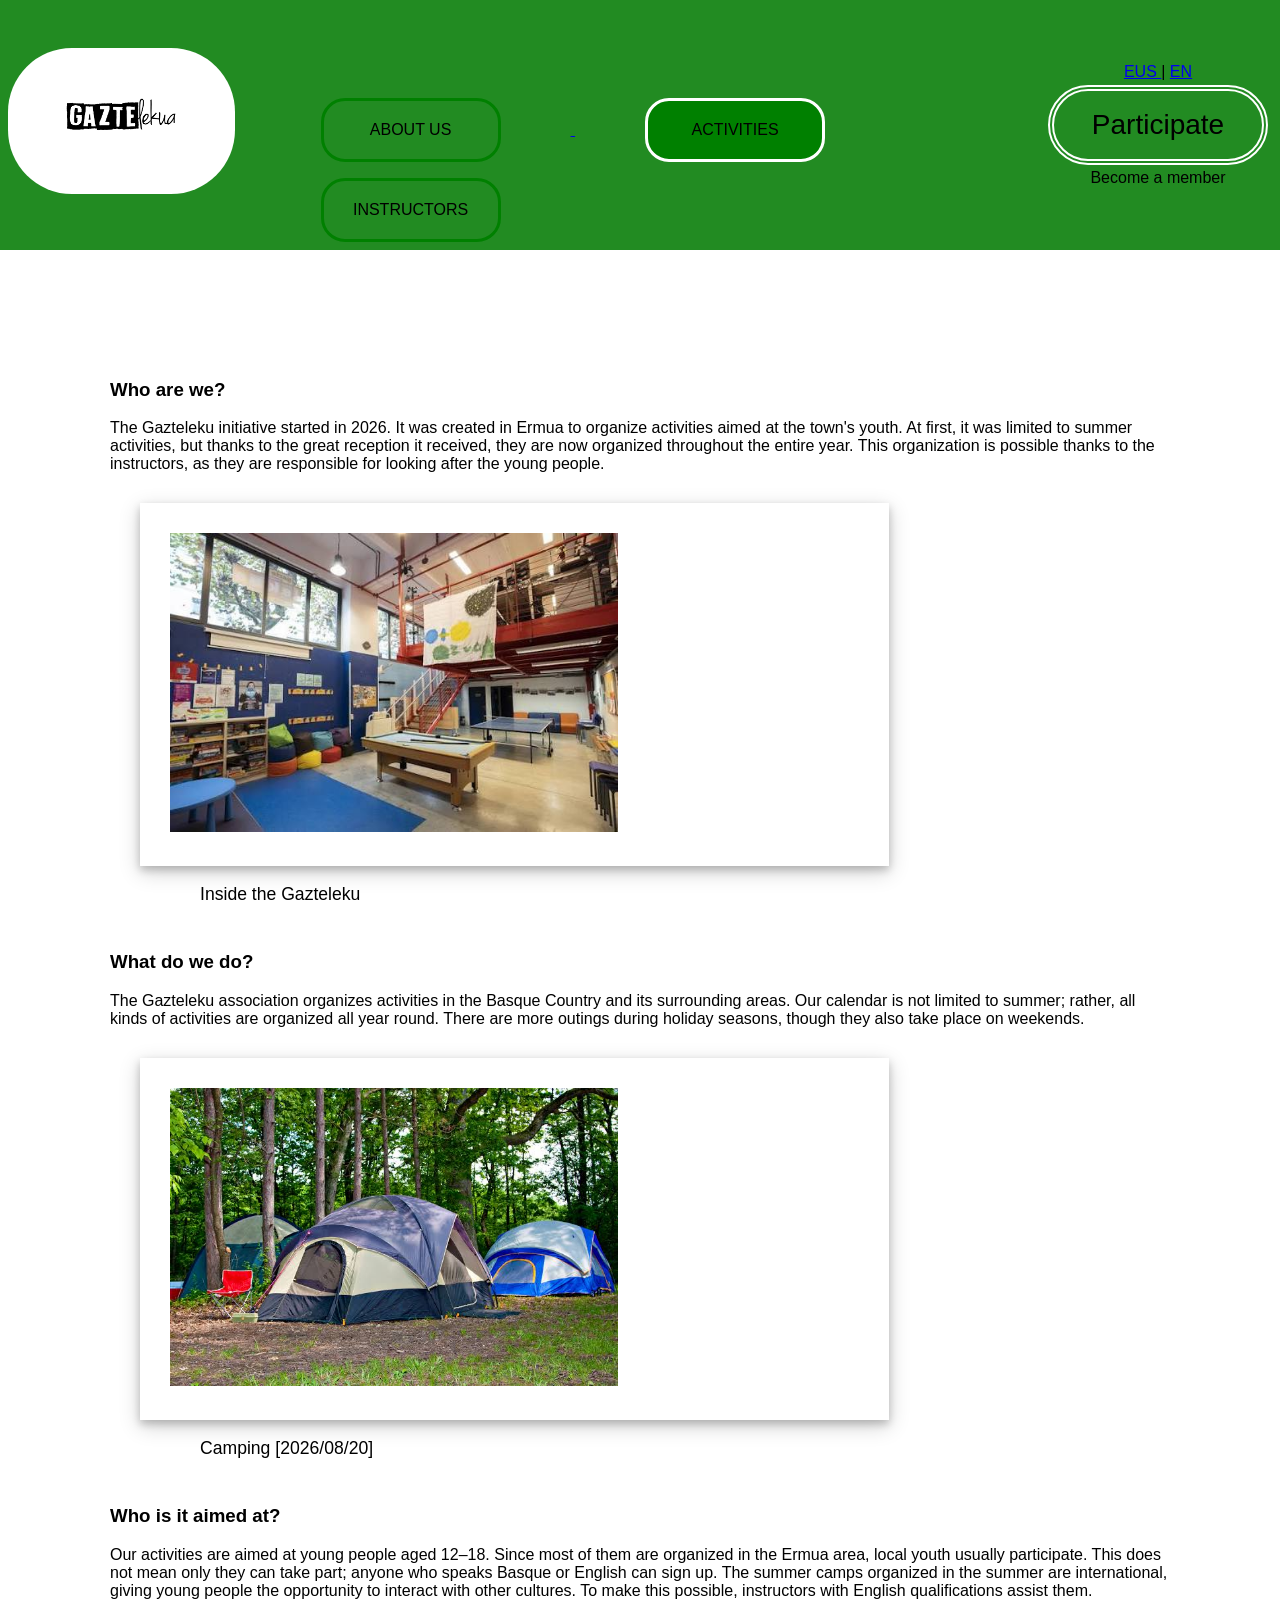
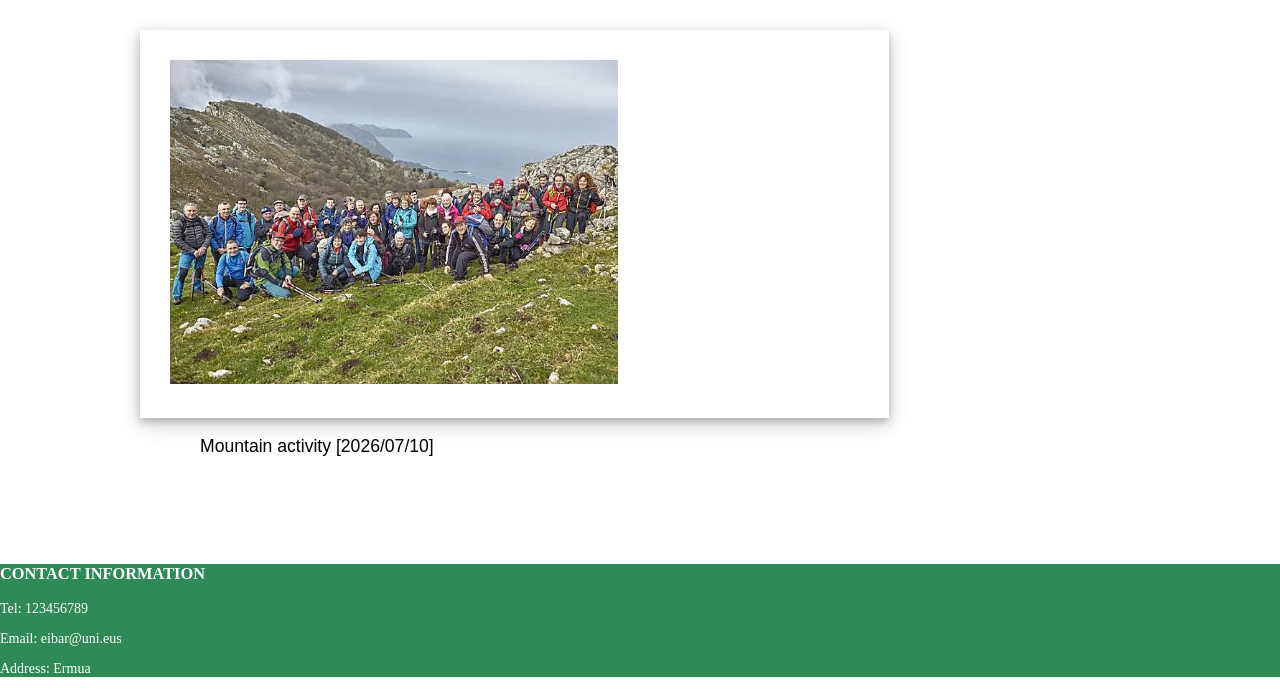
<file: Ezagutu_gaizu_inglesa.html>
<!DOCTYPE html>
<html>
<html lang="en">

<head>
	<link rel="stylesheet" href="erronka.css">
	<script src="erronka.js"></script>
	<title> Gazteleku - About Us </title>
	<style>
	
		article
		{
			margin: 5px;
			padding:10px;
		}
		
		button
		{
		 cursor:pointer;
		}
		
		
		#logoa
		{
		 border-radius: 12px;
		}
		
		#PH
		{
		 border-radius: 12px;
		}
		
		#BB
		{
		 text-align:right;
		 color:white;
		 font-size:15;
		}
		div.content
		{
		 display:flex;
		 flex-direction:row;
		 flex-wrap: wrap;
		 margin: 10px;
	     padding: 20px;
		 flex-direction:row;
		 font-size:25;
		}
		
		article
		{
		  text-align:left;
		  margin:40px;
		  padding:40px;
		  float:left;
		}
		
		
		
		div.imaginak
		{
		 width: 65%;
         background-color: white;
		 box-shadow: 0 4px 8px 0 rgba(0, 0, 0, 0.2), 0 6px 20px 0 rgba(0, 0, 0, 0.19);
		 padding:30px;
		 margin:30px;
		}
		
		
		img 
		{
		 width: 65%;
		}
		
		div.caption
		{
		 text-align: center;
         padding: 30px;
		 align-self: flex-start;
		}
		
		
		.hizkuntza_b
		{
		 background-color:green;
		 border:none;
		}
		
		.b_printzipalak
		{
		 background-color:green;
		 border-radius: 12px;
		}
	</style>
</head>

<body style="margin:0px;border-collapse:collapse;">

	<header style="margin:0px;padding:0px 8px 0px 8px">
			<a href="Sarrera_inglesa.html" class="logazo">
				<img src="argazkiak/gazteleku.png" alt="Gazteleku Logo">
			</a>
			<nav style="width:1000px;margin:90px 16px 0px 16px;">
				<a href="Ezagutu_gaizu_inglesa.html">
					<button class="EZAGUTU_GAITZAZU" id="Ezagutu gaitzazu">ABOUT US</button>
				</a>
				<a href="Ekintzak_inglesa.html">
					<button class="EKINTZAK" id="Ekintzak" Style="border:3px solid white;background-color:green;">ACTIVITIES</button>
				</a>
				<a href="Monitoreak_inglesa.html">
					<button class="MONITOREAK" id="Monitoreak">INSTRUCTORS</button>
				</a>
			</nav>
			<div style="margin:8px 0px 8px auto;">
				<div style="text-align:center"> <a href="Ezagutu_gaizu.html" style="cursor:pointer;">EUS </a> | <a href="Ezagutu_gaizu_inglesa.html" style="cursor:pointer;">EN </a> </div>  
				<button class="phbnagusi" onclick="bazkzaraireki()">Participate </button> <br/>
				<div style="text-align:center;cursor:pointer"> <a onclick="bazkformireki()">Become a member </a> </div>
			</div>
		</header>
		
		
		<div class="content">
			<article>
				<h3> Who are we?</h3>
				<p> The Gazteleku initiative started in 2026. It was created in Ermua to organize activities aimed at the town's youth. At first, it was limited to summer activities, but thanks to the great reception it received, they are now organized throughout the entire year. This organization is possible thanks to the instructors, as they are responsible for looking after the young people.</p>
				<div class="imaginak">	
							<img src="argazkiak/Gaztelekua.png" >
							<div class="caption">
							<p style=color:black;> Inside the Gazteleku</p>
							</div>
				</div>
				<br>
				<br>
				
				<h3> What do we do? </h3>
				<p> The Gazteleku association organizes activities in the Basque Country and its surrounding areas. Our calendar is not limited to summer; rather, all kinds of activities are organized all year round. There are more outings during holiday seasons, though they also take place on weekends.</p>
				<div class="imaginak">
							<img src="argazkiak/Akanpada.png" >
							<div class="caption">
							<p style=color:black;>Camping [2026/08/20]</p>
							</div>
				</div>
				<br>
				<br>
				
				<h3> Who is it aimed at? </h3>
				<p> Our activities are aimed at young people aged 12–18. Since most of them are organized in the Ermua area, local youth usually participate. This does not mean only they can take part; anyone who speaks Basque or English can sign up. The summer camps organized in the summer are international, giving young people the opportunity to interact with other cultures. To make this possible, instructors with English qualifications assist them. </p>
				<div class="imaginak">
							<img src="argazkiak/Mendi_buelta.png" >
							<div class="caption">
							<p style=color:black;>Mountain activity [2026/07/10]</p>
							</div>
							</div>
				
			</article>
			
		</div>
			
			
		
		</div>
		
		<form class="bazkidebihurtuform" id="bazkbihuform" >
				<div style="display:flex">
				<h4>Become a member</h4>
				<p style="margin:0px 0px 0px auto;color:gray;cursor:pointer" onclick="bazkformitxi()">X</p>
				</div>
				<label>ID Number* </label><br/>
				<input type="text" required pattern="[0-9]{8}[A-Z]" placeholder="12345678A"></input> <br/>
				<label>Name* </label><br/>
				<input type="text" required pattern="[A-Za-zÁÉÍÓÚáéíóúÑñÜü\s]{1,50}"></input> <br/>
				<label>Last Name* </label><br/>
				<input type="text" required pattern="[A-Za-zÁÉÍÓÚáéíóúÑñÜü\s]{1,50}"></input> <br/>
				<label>Phone number* </label><br/>
				<input type="text" required pattern="[0-9]{9}"></input> <br/>
				<label>Date of birth* </label><br/>
				<input type="text" required pattern="\d{4}/(0[1-9]|1[0-2])/(0[1-9]|[12]\d|3[01])" placeholder="UUUU/HH/EE" ></input> <br/>
				<label>Nationality* </label><br/>
				<input type="text" required pattern="[A-Za-zÁÉÍÓÚáéíóúÑñÜü\s]{1,50}"></input> <br/>
				<br/>
				<button type="submit"> Submit </button>
				
			</form>
		
		<div class="partehartuform" id="bazkzara">
			<div style="display:flex">
				<h4>Participate <br/> <span style="font-size:12px">Are you a member?<span></h4>
				<p style="margin:0px 0px 0px auto;color:gray;cursor:pointer" onclick="bazkzaraitxi()">X</p>
			</div>
			<button onclick="phbazkireki()">Yes</button> <button onclick="phezbazkireki()">No</button>
			<a style="font-size:8px;cursor:pointer;" onclick="bazkformireki()">Become a member</a>
		</div>
		
		<form class="partehartuform" id="bazkphform">
			<div style="display:flex">
				<h4>Participate</h4>
				<p style="margin:0px 0px 0px auto;color:gray;cursor:pointer" onclick="phbazkitxi()">X</p>
				</div>
				<label>Member code* </label><br/>
				<input type="text" required ></input> <br/>
				<label>>Activity code* </label><br/>
				<input type="text" required ></input> <br/>
				<br/>
				<button type="submit"> Submit </button>
		
		</form>
		<form class="partehartuform" id="ezbazkphform">
			<div style="display:flex">
				<h4>Participate</h4>
				<p style="margin:0px 0px 0px auto;color:gray;cursor:pointer" onclick="phezbazkitxi()">X</p>
				</div>
				<label>ID Number* </label><br/>
				<input type="text" required pattern="[0-9]{8}[A-Z]" placeholder="12345678A"></input> <br/>
				<label>Name* </label><br/>
				<input type="text" required pattern="[A-Za-zÁÉÍÓÚáéíóúÑñÜü\s]{1,50}"></input> <br/>
				<label>Last name* </label><br/>
				<input type="text" required pattern="[A-Za-zÁÉÍÓÚáéíóúÑñÜü\s]{1,50}"></input> <br/>
				<label>Phone number* </label><br/>
				<input type="text" required pattern="[0-9]{9}"></input> <br/>
				<label>Date of birth* </label><br/>
				<input type="text" required pattern="\d{4}/(0[1-9]|1[0-2])/(0[1-9]|[12]\d|3[01])" placeholder="UUUU/HH/EE" ></input> <br/>
				<label>Nationality* </label><br/>
				<input type="text" required pattern="[A-Za-zÁÉÍÓÚáéíóúÑñÜü\s]{1,50}"></input> <br/>
				<label>>Activity code* </label><br/>
				<input type="text" required ></input> <br/>
				<br/>
				<button type="submit"> Submit </button>
		</form>
		
		<footer>
			<h3>CONTACT INFORMATION</h3> 
			<p> Tel: 123456789</p> 
			<p> Email: eibar@uni.eus</p> 
			<p> Address: Ermua</p>
		</footer>
			
		
		
	
</body>
</html>
</file>
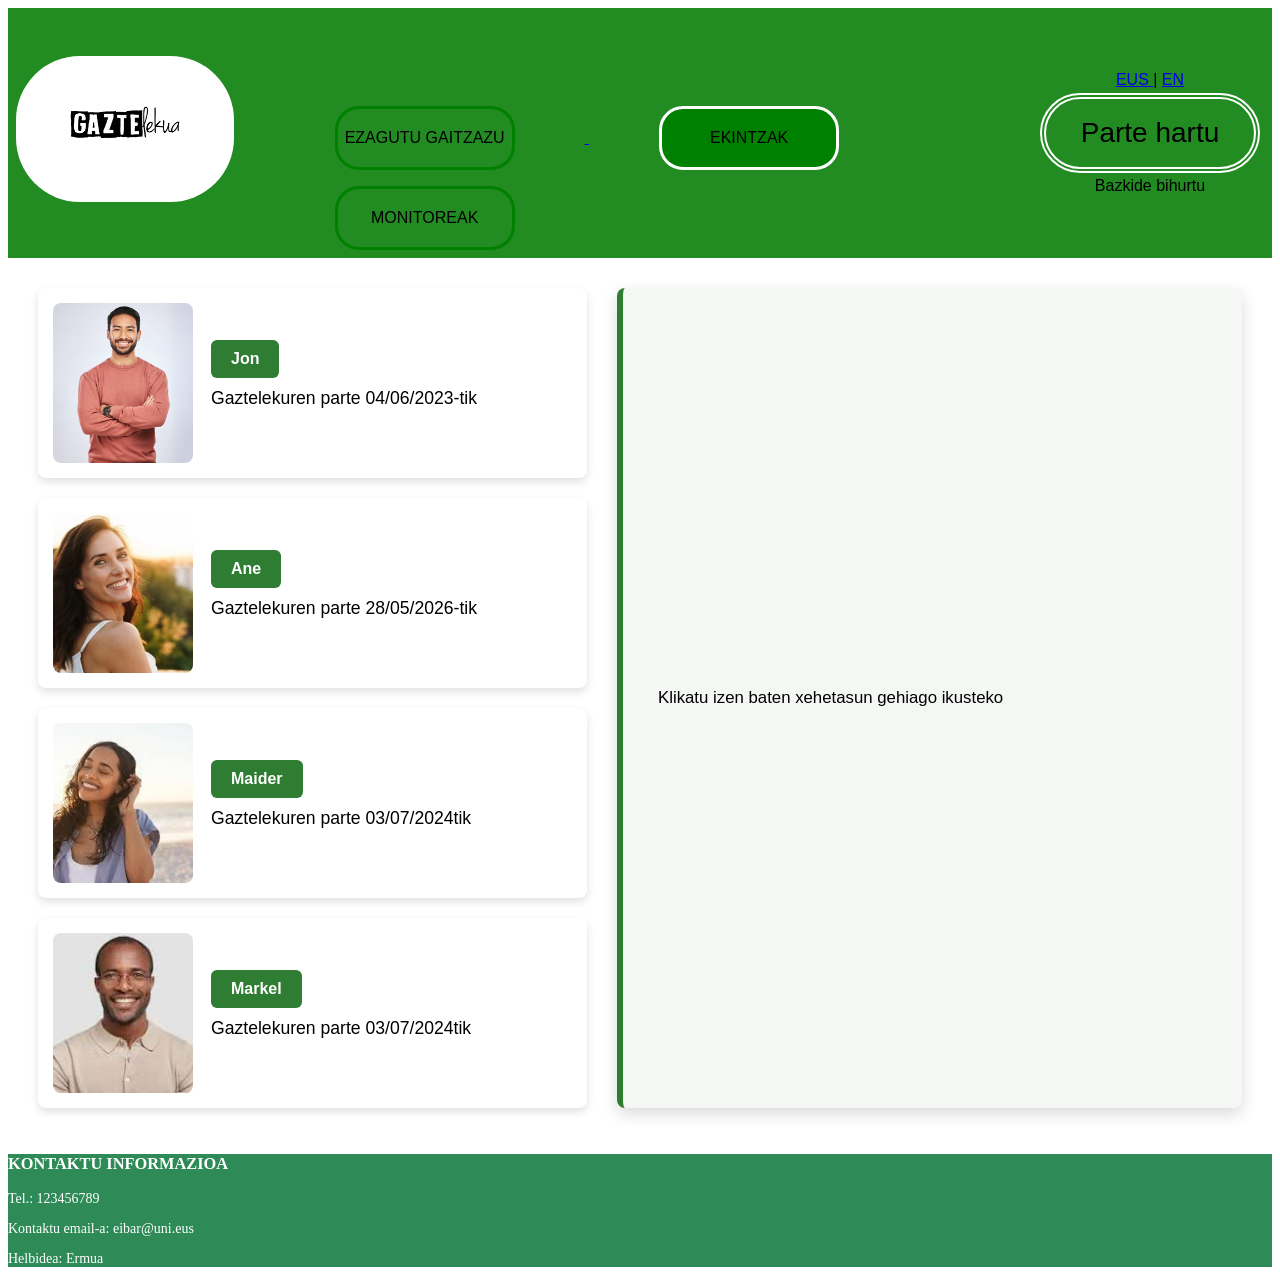
<file: Monitoreak.html>
<!DOCTYPE html>
<html lang="eus">
<head>
    <meta charset="UTF-8">
    <title>Gaztelekua - monitoreak</title>
	<script src="erronka.js"></script>
    <link rel="stylesheet" href="erronka.css">

<style>
    .eduki-nagusia {
        display: flex;
        align-items: stretch;
        gap: 30px;
        padding: 30px;
    }
	
    .monitore-zerrenda {
        flex: 1;
        display: flex;
        flex-direction: column;
        gap: 20px;
    }

    .monitoreak {
        display: flex;
        align-items: center;
        gap: 18px;
        box-sizing: border-box;
        width: 100%;
        background-color: white;
        box-shadow: 0 4px 8px 0 rgba(0, 0, 0, 0.12);
        padding: 15px;
        border-radius: 8px;
        margin: 0;
    }

    .monitoreak img {
        flex: 0 0 140px;
        width: 140px;
        height: 160px;
        object-fit: cover;
        border-radius: 8px;
    }

    .monitoreak .caption {
        flex: 1;
        position: static !important;
        pointer-events: auto !important;
        padding: 0;
        margin: 0;
        display: flex;
        flex-direction: column;
        align-items: flex-start;
        color: black;
        text-align: left;
    }

    .btn-monitor {
        background-color: #2e7d32;
        color: white;
        border: none;
        padding: 10px 20px;
        font-size: 16px;
        font-weight: bold;
        border-radius: 6px;
        cursor: pointer;
        transition: background 0.2s;
    }

    .btn-monitor:hover {
        background-color: #1b5e20;
    }

    aside#informazio_gehiago {
        flex: 1;
        display: flex;
        flex-direction: column;
        justify-content: center;
        background-color: #f4f7f4;
        border-left: 6px solid #2e7d32;
        box-shadow: 0 6px 16px rgba(0, 0, 0, 0.15);
        padding: 35px;
        border-radius: 8px;
        font-style: normal;
        font-size: 1.05rem;
        line-height: 1.6;
        float: none;
        margin: 0;
    }

    aside#informazio_gehiago h2 {
        color: #1b5e20;
        margin-top: 0;
        font-size: 1.8rem;
    }

    header {
        justify-content: space-between;
        gap: 15px;
    }

    .hizkuntza_b button {
        background: transparent;
        border: none;
        color: white;
        font-weight: bold;
        cursor: pointer;
    }

    .header-eskuina {
        display: flex;
        flex-direction: column;
        align-items: flex-end;
        color: white;
    }
</style>
</head>

<body>

    <header style="margin:0px;padding:0px 8px 0px 8px">
			<a href="Sarrera.html" class="logazo">
				<img src="argazkiak/gazteleku.png" alt="Gazteleku Logo">
			</a>
			<nav style="width:1000px;margin:90px 16px 0px 16px;">
				<a href="Ezagutu_gaizu.html">
					<button class="EZAGUTU_GAITZAZU" id="Ezagutu gaitzazu">EZAGUTU GAITZAZU</button>
				</a>
				<a href="Ekintzak.html">
					<button class="EKINTZAK" id="Ekintzak" Style="border:3px solid white;background-color:green;">EKINTZAK</button>
				</a>
				<a href="Monitoreak.html">
					<button class="MONITOREAK" id="Monitoreak">MONITOREAK</button>
				</a>
			</nav>
			<div style="margin:8px 0px 8px auto;">
				<div style="text-align:center"> <a href="Monitoreak.html" style="cursor:pointer;">EUS </a> | <a href="Monitoreak_inglesa.html" style="cursor:pointer;">EN </a> </div>  
				<button class="phbnagusi" onclick="bazkzaraireki()">Parte hartu </button> <br/>
				<div style="text-align:center;cursor:pointer"> <a onclick="bazkformireki()">Bazkide bihurtu </a> </div>
			</div>
	</header>

    <main class="eduki-nagusia">
        <section class="monitore-zerrenda">
            <div class="monitoreak">    
                <img src="argazkiak/pertsona1.png" alt="Jon">
                <div class="caption">
                    <button class="btn-monitor" 
                            data-izena="Jon" 
                            data-parte="Gaztelekuren parte 04/06/2023-tik" 
                            data-deskribapena="Jon kirol eta aisialdi ekintzen arduraduna da." 
                            onclick="erakutsi(this)"> Jon </button>
                    <p style="color:black; margin-top: 10px;">Gaztelekuren parte 04/06/2023-tik</p>
                </div>
            </div>
            <div class="monitoreak">    
                <img src="argazkiak/pertsona2.png" alt="Ane">
                <div class="caption">
                    <button class="btn-monitor" 
                            data-izena="Ane" 
                            data-parte="Gaztelekuren parte 28/05/2026-tik" 
                            data-deskribapena="Ane arte eta kultura tailerren arduraduna da." 
                            onclick="erakutsi(this)"> Ane </button>
                    <p style="color:black; margin-top: 10px;">Gaztelekuren parte 28/05/2026-tik</p>
                </div>
            </div>
			<div class="monitoreak">    
                <img src="argazkiak/pertsona3.png" alt="Jon">
                <div class="caption">
                    <button class="btn-monitor" 
                            data-izena="Maider" 
                            data-parte="Gaztelekuren parte 03/07/2024-tik" 
                            data-deskribapena="Maider monitoreen arduradun printzipala da." 
                            onclick="erakutsi(this)"> Maider </button>
                    <p style="color:black; margin-top: 10px;">Gaztelekuren parte 03/07/2024tik</p>
                </div>
            </div>
			<div class="monitoreak">    
                <img src="argazkiak/descarga.png" alt="Jon">
                <div class="caption">
                    <button class="btn-monitor" 
                            data-izena="Markel" 
                            data-parte="Gaztelekuren parte 03/07/2024-tik" 
                            data-deskribapena="Markel kirol eta aisialdi ekintzen arduraduna da." 
                            onclick="erakutsi(this)"> Markel </button>
                    <p style="color:black; margin-top: 10px;">Gaztelekuren parte 03/07/2024tik</p>
                </div>
            </div>
        </section>

        <aside id="informazio_gehiago">
            <p>Klikatu izen baten xehetasun gehiago ikusteko</p>
        </aside>
    </main>
	
	<form class="bazkidebihurtuform" id="bazkbihuform" >
				<div style="display:flex">
				<h4>Bazkide bihurtu</h4>
				<p style="margin:0px 0px 0px auto;color:gray;cursor:pointer" onclick="bazkformitxi()">X</p>
				</div>
				<label>NAN* </label><br/>
				<input type="text" required pattern="[0-9]{8}[A-Z]" placeholder="12345678A"></input> <br/>
				<label>Izena* </label><br/>
				<input type="text" required pattern="[A-Za-zÁÉÍÓÚáéíóúÑñÜü\s]{1,50}"></input> <br/>
				<label>Abizena* </label><br/>
				<input type="text" required pattern="[A-Za-zÁÉÍÓÚáéíóúÑñÜü\s]{1,50}"></input> <br/>
				<label>Telefonoa* </label><br/>
				<input type="text" required pattern="[0-9]{9}"></input> <br/>
				<label>Jaiotze data* </label><br/>
				<input type="text" required pattern="\d{4}/(0[1-9]|1[0-2])/(0[1-9]|[12]\d|3[01])" placeholder="UUUU/HH/EE" ></input> <br/>
				<label>Nazionalitatea* </label><br/>
				<input type="text" required pattern="[A-Za-zÁÉÍÓÚáéíóúÑñÜü\s]{1,50}"></input> <br/>
				<br/>
				<button type="submit"> Bidali </button>
				
			</form>
		
		<div class="partehartuform" id="bazkzara">
			<div style="display:flex">
				<h4>Parte hartu <br/> <span style="font-size:12px">Bazkidea zara?<span></h4>
				<p style="margin:0px 0px 0px auto;color:gray;cursor:pointer" onclick="bazkzaraitxi()">X</p>
			</div>
			<button onclick="phbazkireki()">Bai</button> <button onclick="phezbazkireki()">Ez</button>
			<a style="font-size:8px;cursor:pointer;" onclick="bazkformireki()">Bazkide bihurtu</a>
		</div>
	
	<form class="partehartuform" id="bazkphform">
			<div style="display:flex">
				<h4>Parte hartu</h4>
				<p style="margin:0px 0px 0px auto;color:gray;cursor:pointer" onclick="phbazkitxi()">X</p>
				</div>
				<label>Bazkide kodea* </label><br/>
				<input type="text" required ></input> <br/>
				<label>>Ekintza kodea* </label><br/>
				<input type="text" required ></input> <br/>
				<br/>
				<button type="submit"> Bidali </button>
		
		</form>
		<form class="partehartuform" id="ezbazkphform">
			<div style="display:flex">
				<h4>Parte hartu</h4>
				<p style="margin:0px 0px 0px auto;color:gray;cursor:pointer" onclick="phezbazkitxi()">X</p>
				</div>
				<label>NAN* </label><br/>
				<input type="text" required pattern="[0-9]{8}[A-Z]" placeholder="12345678A"></input> <br/>
				<label>Izena* </label><br/>
				<input type="text" required pattern="[A-Za-zÁÉÍÓÚáéíóúÑñÜü\s]{1,50}"></input> <br/>
				<label>Abizena* </label><br/>
				<input type="text" required pattern="[A-Za-zÁÉÍÓÚáéíóúÑñÜü\s]{1,50}"></input> <br/>
				<label>Telefonoa* </label><br/>
				<input type="text" required pattern="[0-9]{9}"></input> <br/>
				<label>Jaiotze data* </label><br/>
				<input type="text" required pattern="\d{4}/(0[1-9]|1[0-2])/(0[1-9]|[12]\d|3[01])" placeholder="UUUU/HH/EE" ></input> <br/>
				<label>Nazionalitatea* </label><br/>
				<input type="text" required pattern="[A-Za-zÁÉÍÓÚáéíóúÑñÜü\s]{1,50}"></input> <br/>
				<label>>Ekintza kodea* </label><br/>
				<input type="text" required ></input> <br/>
				<br/>
				<button type="submit"> Bidali </button>
		</form>
	
    <script>
        function erakutsi(botoia) {
            var panel = document.getElementById("informazio_gehiago");
            
            var izena = botoia.dataset.izena;
            var parte = botoia.dataset.parte;
            var deskribapena = botoia.dataset.deskribapena;
            
            panel.innerHTML = `
                <h2>${izena}</h2>
                <p><strong>Data:</strong> ${parte}</p>
                <p><strong>Informazioa:</strong> ${deskribapena}</p>
            `;
        }
    </script>

    <footer>
        <h3>KONTAKTU INFORMAZIOA</h3>
        <p>Tel.: 123456789</p>
        <p>Kontaktu email-a: eibar@uni.eus</p>
        <p>Helbidea: Ermua</p>
    </footer>

</body>
</html>
</file>
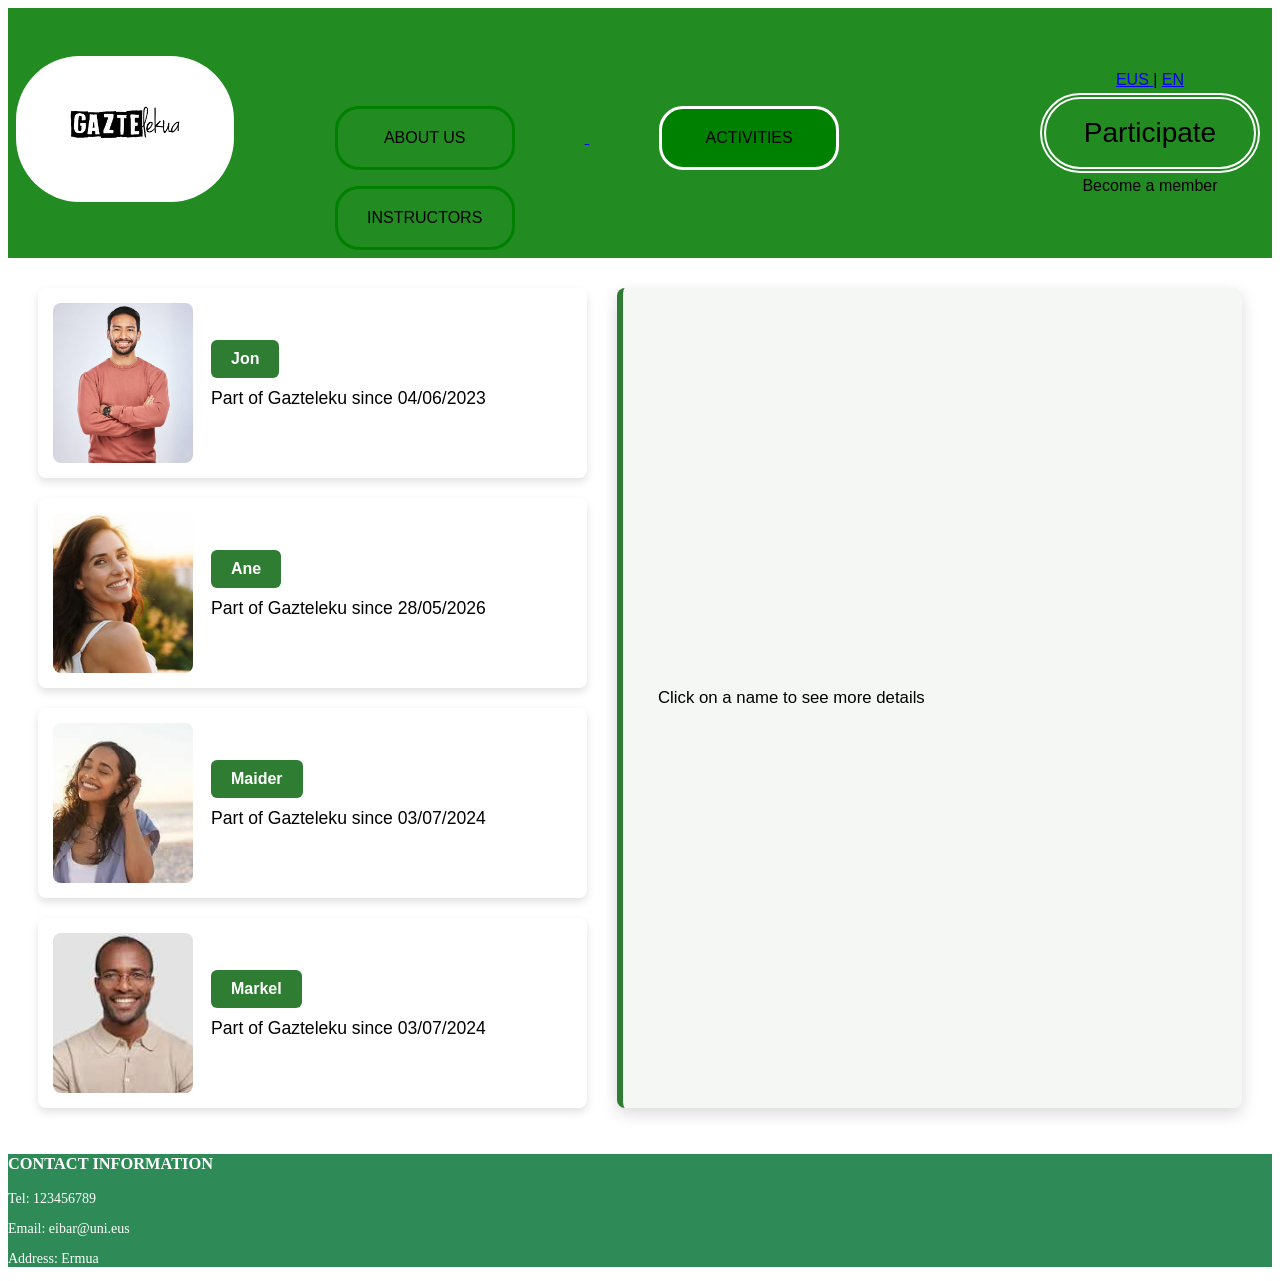
<file: Monitoreak_inglesa.html>
<!DOCTYPE html>
<html lang="en">
<head>
    <meta charset="UTF-8">
    <title>Gaztelekua - instructors</title>
	<script src="erronka.js"></script>
    <link rel="stylesheet" href="erronka.css">

<style>
    .eduki-nagusia {
        display: flex;
        align-items: stretch;
        gap: 30px;
        padding: 30px;
    }
	
    .monitore-zerrenda {
        flex: 1;
        display: flex;
        flex-direction: column;
        gap: 20px;
    }

    .monitoreak {
        display: flex;
        align-items: center;
        gap: 18px;
        box-sizing: border-box;
        width: 100%;
        background-color: white;
        box-shadow: 0 4px 8px 0 rgba(0, 0, 0, 0.12);
        padding: 15px;
        border-radius: 8px;
        margin: 0;
    }

    .monitoreak img {
        flex: 0 0 140px;
        width: 140px;
        height: 160px;
        object-fit: cover;
        border-radius: 8px;
    }

    .monitoreak .caption {
        flex: 1;
        position: static !important;
        pointer-events: auto !important;
        padding: 0;
        margin: 0;
        display: flex;
        flex-direction: column;
        align-items: flex-start;
        color: black;
        text-align: left;
    }

    .btn-monitor {
        background-color: #2e7d32;
        color: white;
        border: none;
        padding: 10px 20px;
        font-size: 16px;
        font-weight: bold;
        border-radius: 6px;
        cursor: pointer;
        transition: background 0.2s;
    }

    .btn-monitor:hover {
        background-color: #1b5e20;
    }

    aside#informazio_gehiago {
        flex: 1;
        display: flex;
        flex-direction: column;
        justify-content: center;
        background-color: #f4f7f4;
        border-left: 6px solid #2e7d32;
        box-shadow: 0 6px 16px rgba(0, 0, 0, 0.15);
        padding: 35px;
        border-radius: 8px;
        font-style: normal;
        font-size: 1.05rem;
        line-height: 1.6;
        float: none;
        margin: 0;
    }

    aside#informazio_gehiago h2 {
        color: #1b5e20;
        margin-top: 0;
        font-size: 1.8rem;
    }

    header {
        justify-content: space-between;
        gap: 15px;
    }

    .hizkuntza_b button {
        background: transparent;
        border: none;
        color: white;
        font-weight: bold;
        cursor: pointer;
    }

    .header-eskuina {
        display: flex;
        flex-direction: column;
        align-items: flex-end;
        color: white;
    }
</style>
</head>

<body>

    <header style="margin:0px;padding:0px 8px 0px 8px">
			<a href="Sarrera_inglesa.html" class="logazo">
				<img src="argazkiak/gazteleku.png" alt="Gazteleku Logo">
			</a>
			<nav style="width:1000px;margin:90px 16px 0px 16px;">
				<a href="Ezagutu_gaizu_inglesa.html">
					<button class="EZAGUTU_GAITZAZU" id="Ezagutu gaitzazu">ABOUT US</button>
				</a>
				<a href="Ekintzak_inglesa.html">
					<button class="EKINTZAK" id="Ekintzak" Style="border:3px solid white;background-color:green;">ACTIVITIES</button>
				</a>
				<a href="Monitoreak_inglesa.html">
					<button class="MONITOREAK" id="Monitoreak">INSTRUCTORS</button>
				</a>
			</nav>
			<div style="margin:8px 0px 8px auto;">
				<div style="text-align:center"> <a href="Monitoreak.html" style="cursor:pointer;">EUS </a> | <a href="Monitoreak_inglesa.html" style="cursor:pointer;">EN </a> </div>  
				<button class="phbnagusi" onclick="bazkzaraireki()">Participate</button> <br/>
				<div style="text-align:center;cursor:pointer"> <a onclick="bazkformireki()">Become a member </a> </div>
			</div>
	</header>

    <main class="eduki-nagusia">
        <section class="monitore-zerrenda">
            <div class="monitoreak">    
                <img src="argazkiak/pertsona1.png" alt="Jon">
                <div class="caption">
                    <button class="btn-monitor" 
                            data-izena="Jon" 
                            data-parte="Part of Gazteleku since 04/06/2023" 
                            data-deskribapena="Jon is in charge of sports and leisure activities." 
                            onclick="erakutsi(this)"> Jon </button>
                    <p style="color:black; margin-top: 10px;">Part of Gazteleku since 04/06/2023</p>
                </div>
            </div>
            <div class="monitoreak">    
                <img src="argazkiak/pertsona2.png" alt="Ane">
                <div class="caption">
                    <button class="btn-monitor" 
                            data-izena="Ane" 
                            data-parte="Part of Gazteleku since 28/05/2026" 
                            data-deskribapena="Ane is in charge of art and culture workshops." 
                            onclick="erakutsi(this)"> Ane </button>
                    <p style="color:black; margin-top: 10px;">Part of Gazteleku since 28/05/2026</p>
                </div>
            </div>
			<div class="monitoreak">    
                <img src="argazkiak/pertsona3.png" alt="Jon">
                <div class="caption">
                    <button class="btn-monitor" 
                            data-izena="Maider" 
                            data-parte="Part of Gazteleku since 03/07/2024" 
                            data-deskribapena="Maider is the head instructor." 
                            onclick="erakutsi(this)"> Maider </button>
                    <p style="color:black; margin-top: 10px;">Part of Gazteleku since 03/07/2024</p>
                </div>
            </div>
			<div class="monitoreak">    
                <img src="argazkiak/descarga.png" alt="Jon">
                <div class="caption">
                    <button class="btn-monitor" 
                            data-izena="Markel" 
                            data-parte="Part of Gazteleku since 03/07/2024" 
                            data-deskribapena="Markel is in charge of sports and leisure activities." 
                            onclick="erakutsi(this)"> Markel </button>
                    <p style="color:black; margin-top: 10px;">Part of Gazteleku since 03/07/2024</p>
                </div>
            </div>
        </section>

        <aside id="informazio_gehiago">
            <p>Click on a name to see more details</p>
        </aside>
    </main>
	
	<form class="bazkidebihurtuform" id="bazkbihuform" >
				<div style="display:flex">
				<h4>Become a member</h4>
				<p style="margin:0px 0px 0px auto;color:gray;cursor:pointer" onclick="bazkformitxi()">X</p>
				</div>
				<label>ID Number* </label><br/>
				<input type="text" required pattern="[0-9]{8}[A-Z]" placeholder="12345678A"></input> <br/>
				<label>Name* </label><br/>
				<input type="text" required pattern="[A-Za-zÁÉÍÓÚáéíóúÑñÜü\s]{1,50}"></input> <br/>
				<label>Last Name* </label><br/>
				<input type="text" required pattern="[A-Za-zÁÉÍÓÚáéíóúÑñÜü\s]{1,50}"></input> <br/>
				<label>Phone* </label><br/>
				<input type="text" required pattern="[0-9]{9}"></input> <br/>
				<label>Date of birth* </label><br/>
				<input type="text" required pattern="\d{4}/(0[1-9]|1[0-2])/(0[1-9]|[12]\d|3[01])" placeholder="YYYY/MM/DD" ></input> <br/>
				<label>Nationality* </label><br/>
				<input type="text" required pattern="[A-Za-zÁÉÍÓÚáéíóúÑñÜü\s]{1,50}"></input> <br/>
				<br/>
				<button type="submit"> Submit </button>
				
			</form>
		
		<div class="partehartuform" id="bazkzara">
			<div style="display:flex">
				<h4>Participate <br/> <span style="font-size:12px">Are you a member?<span></h4>
				<p style="margin:0px 0px 0px auto;color:gray;cursor:pointer" onclick="bazkzaraitxi()">X</p>
			</div>
			<button onclick="phbazkireki()">Yes</button> <button onclick="phezbazkireki()">No</button>
			<a style="font-size:8px;cursor:pointer;" onclick="bazkformireki()">Become a member</a>
		</div>
	
	<form class="partehartuform" id="bazkphform">
			<div style="display:flex">
				<h4>Participate</h4>
				<p style="margin:0px 0px 0px auto;color:gray;cursor:pointer" onclick="phbazkitxi()">X</p>
				</div>
				<label>Member code* </label><br/>
				<input type="text" required ></input> <br/>
				<label>Activity code* </label><br/>
				<input type="text" required ></input> <br/>
				<br/>
				<button type="submit"> Submit </button>
		
		</form>
		<form class="partehartuform" id="ezbazkphform">
			<div style="display:flex">
				<h4>Participate</h4>
				<p style="margin:0px 0px 0px auto;color:gray;cursor:pointer" onclick="phezbazkitxi()">X</p>
				</div>
				<label>ID Number* </label><br/>
				<input type="text" required pattern="[0-9]{8}[A-Z]" placeholder="12345678A"></input> <br/>
				<label>Name* </label><br/>
				<input type="text" required pattern="[A-Za-zÁÉÍÓÚáéíóúÑñÜü\s]{1,50}"></input> <br/>
				<label>Last Name* </label><br/>
				<input type="text" required pattern="[A-Za-zÁÉÍÓÚáéíóúÑñÜü\s]{1,50}"></input> <br/>
				<label>Phone* </label><br/>
				<input type="text" required pattern="[0-9]{9}"></input> <br/>
				<label>Date of birth* </label><br/>
				<input type="text" required pattern="\d{4}/(0[1-9]|1[0-2])/(0[1-9]|[12]\d|3[01])" placeholder="YYYY/MM/DD" ></input> <br/>
				<label>Nationality* </label><br/>
				<input type="text" required pattern="[A-Za-zÁÉÍÓÚáéíóúÑñÜü\s]{1,50}"></input> <br/>
				<label>Activity code* </label><br/>
				<input type="text" required ></input> <br/>
				<br/>
				<button type="submit"> Submit </button>
		</form>
	
    <script>
        function erakutsi(botoia) {
            var panel = document.getElementById("informazio_gehiago");
            
            var izena = botoia.dataset.izena;
            var parte = botoia.dataset.parte;
            var deskribapena = botoia.dataset.deskribapena;
            
            panel.innerHTML = `
                <h2>${izena}</h2>
                <p><strong>Data:</strong> ${parte}</p>
                <p><strong>Informazioa:</strong> ${deskribapena}</p>
            `;
        }
    </script>

    <footer>
        <h3>CONTACT INFORMATION</h3> 
		<p> Tel: 123456789</p> 
		<p> Email: eibar@uni.eus</p> 
		<p> Address: Ermua</p>
    </footer>

</body>
</html>
</file>
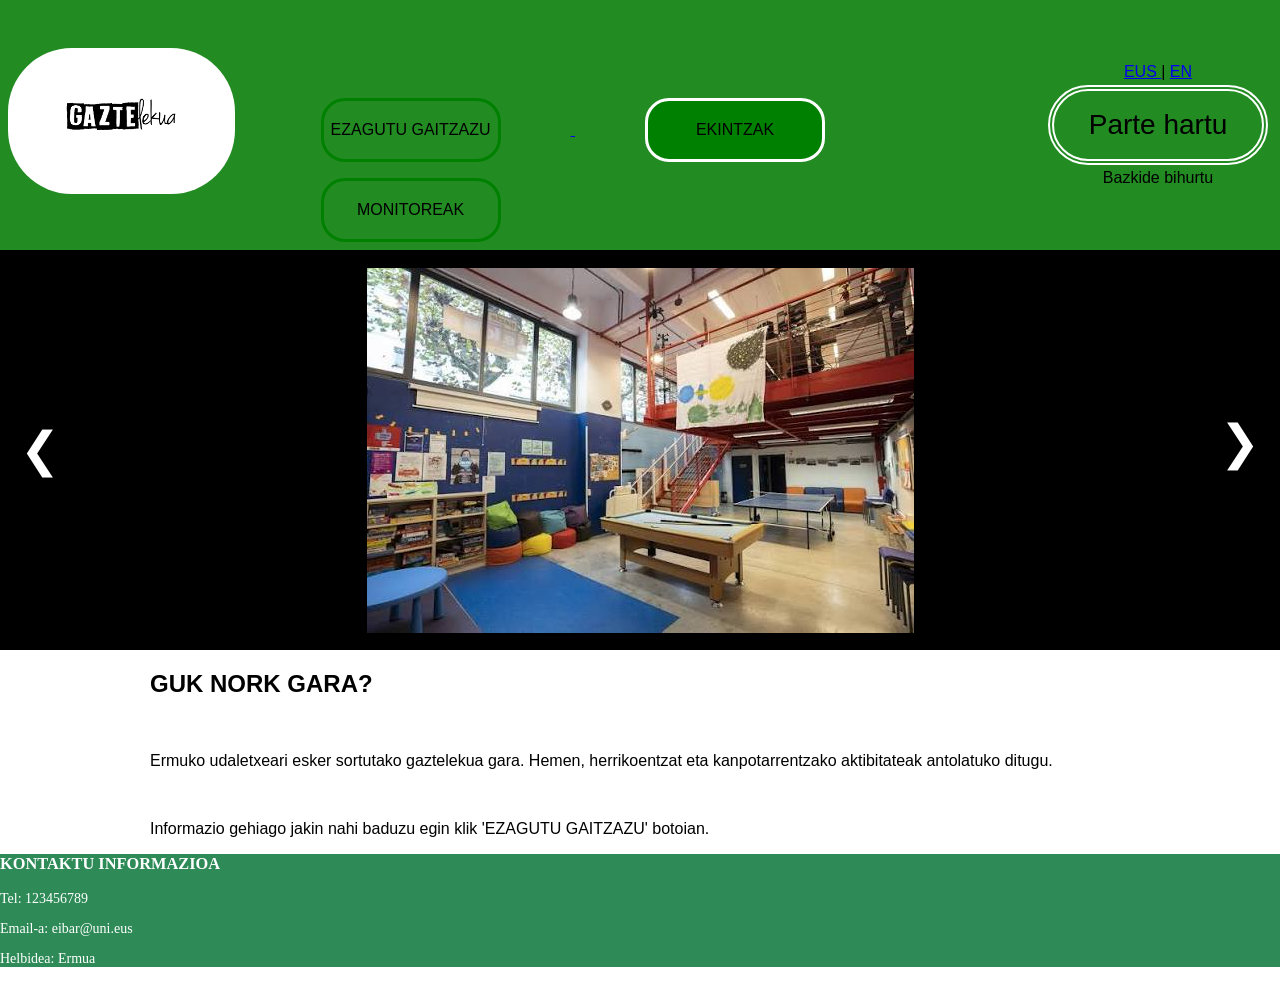
<file: Sarrera.html>
<!DOCTYPE html>
<html lang="eus">
	<head>
		<link rel="stylesheet" href="erronka.css">
		<script src="erronka.js"></script>
		<title>Ermua_Gaztelekua</title>			
	</head>
	<body STYLE="margin:0px">
		<header style="margin:0px;padding:0px 8px 0px 8px">
			<a href="Sarrera.html" class="logazo">
				<img src="argazkiak/gazteleku.png" alt="Gazteleku Logo">
			</a>
			<nav style="width:1000px;margin:90px 16px 0px 16px;">
				<a href="Ezagutu_gaizu.html">
					<button class="EZAGUTU_GAITZAZU" id="Ezagutu gaitzazu">EZAGUTU GAITZAZU</button>
				</a>
				<a href="Ekintzak.html">
					<button class="EKINTZAK" id="Ekintzak" Style="border:3px solid white;background-color:green;">EKINTZAK</button>
				</a>
				<a href="Monitoreak.html">
					<button class="MONITOREAK" id="Monitoreak">MONITOREAK</button>
				</a>
			</nav>
			<div style="margin:8px 0px 8px auto;">
				<div style="text-align:center"> <a href="Sarrera.html" style="cursor:pointer;">EUS </a> | <a href="Sarrera_inglesa.html" style="cursor:pointer;">EN </a> </div>  
				<button class="phbnagusi" onclick="bazkzaraireki()">Parte hartu </button> <br/>
				<div style="text-align:center;cursor:pointer"> <a onclick="bazkformireki()">Bazkide bihurtu </a> </div>
			</div>
		</header>
		
	
		<div class="Karrusela">
			<button class="atzerako_botoia" id="atzera">&#10094;</button>
			
			<div class="karrusel_pasa_paginak">
				<div class="slide slide_aktiboa">
					<img src="argazkiak/Gaztelekua.png" >
					<div class="caption"></div>
				</div>
				<div class="slide">
					<img src="argazkiak/Mendi_buelta.png" >
					<div class="caption"></div>
				</div>
				<div class="slide">
					<img src="argazkiak/Akanpada.png" >
					<div class="caption"></div>
				</div>
			</div>
			
			<button class="aurrerako_botoia" id="aurrera">&#10094;</button>
		</div>
	
	<form class="bazkidebihurtuform" id="bazkbihuform" >
				<div style="display:flex">
				<h4>Bazkide bihurtu</h4>
				<p style="margin:0px 0px 0px auto;color:gray;cursor:pointer" onclick="bazkformitxi()">X</p>
				</div>
				<label>NAN* </label><br/>
				<input type="text" required pattern="[0-9]{8}[A-Z]" placeholder="12345678A"></input> <br/>
				<label>Izena* </label><br/>
				<input type="text" required pattern="[A-Za-zÁÉÍÓÚáéíóúÑñÜü\s]{1,50}"></input> <br/>
				<label>Abizena* </label><br/>
				<input type="text" required pattern="[A-Za-zÁÉÍÓÚáéíóúÑñÜü\s]{1,50}"></input> <br/>
				<label>Telefonoa* </label><br/>
				<input type="text" required pattern="[0-9]{9}"></input> <br/>
				<label>Jaiotze data* </label><br/>
				<input type="text" required pattern="\d{4}/(0[1-9]|1[0-2])/(0[1-9]|[12]\d|3[01])" placeholder="UUUU/HH/EE" ></input> <br/>
				<label>Nazionalitatea* </label><br/>
				<input type="text" required pattern="[A-Za-zÁÉÍÓÚáéíóúÑñÜü\s]{1,50}"></input> <br/>
				<br/>
				<button type="submit"> Bidali </button>
				
			</form>
		
		<div class="partehartuform" id="bazkzara">
			<div style="display:flex">
				<h4>Parte hartu <br/> <span style="font-size:12px">Bazkidea zara?<span></h4>
				<p style="margin:0px 0px 0px auto;color:gray;cursor:pointer" onclick="bazkzaraitxi()">X</p>
			</div>
			<button onclick="phbazkireki()">Bai</button> <button onclick="phezbazkireki()">Ez</button>
			<a style="font-size:8px;cursor:pointer;" onclick="bazkformireki()">Bazkide bihurtu</a>
		</div>
		
		<form class="partehartuform" id="bazkphform">
			<div style="display:flex">
				<h4>Parte hartu</h4>
				<p style="margin:0px 0px 0px auto;color:gray;cursor:pointer" onclick="phbazkitxi()">X</p>
				</div>
				<label>Bazkide kodea* </label><br/>
				<input type="text" required ></input> <br/>
				<label>>Ekintza kodea* </label><br/>
				<input type="text" required ></input> <br/>
				<br/>
				<button type="submit"> Bidali </button>
		
		</form>
		<form class="partehartuform" id="ezbazkphform">
			<div style="display:flex">
				<h4>Parte hartu</h4>
				<p style="margin:0px 0px 0px auto;color:gray;cursor:pointer" onclick="phezbazkitxi()">X</p>
				</div>
				<label>NAN* </label><br/>
				<input type="text" required pattern="[0-9]{8}[A-Z]" placeholder="12345678A"></input> <br/>
				<label>Izena* </label><br/>
				<input type="text" required pattern="[A-Za-zÁÉÍÓÚáéíóúÑñÜü\s]{1,50}"></input> <br/>
				<label>Abizena* </label><br/>
				<input type="text" required pattern="[A-Za-zÁÉÍÓÚáéíóúÑñÜü\s]{1,50}"></input> <br/>
				<label>Telefonoa* </label><br/>
				<input type="text" required pattern="[0-9]{9}"></input> <br/>
				<label>Jaiotze data* </label><br/>
				<input type="text" required pattern="\d{4}/(0[1-9]|1[0-2])/(0[1-9]|[12]\d|3[01])" placeholder="UUUU/HH/EE" ></input> <br/>
				<label>Nazionalitatea* </label><br/>
				<input type="text" required pattern="[A-Za-zÁÉÍÓÚáéíóúÑñÜü\s]{1,50}"></input> <br/>
				<label>>Ekintza kodea* </label><br/>
				<input type="text" required ></input> <br/>
				<br/>
				<button type="submit"> Bidali </button>
		</form>
	
	<script>
		const slides = document.querySelectorAll('.karrusel_pasa_paginak > div');
		let i = 0;

		function cambiarSlide(nuevoIndice) {
			slides[i].classList.remove('slide_aktiboa');
			i = (nuevoIndice + slides.length) % slides.length;
			slides[i].classList.add('slide_aktiboa');
		}

		document.getElementById('atzera').onclick = () => cambiarSlide(i - 1);
		document.getElementById('aurrera').onclick = () => cambiarSlide(i + 1);
	</script>
	
		<div class="Orokorra">
			<h2>GUK NORK GARA?</h2> </br>
			<p>Ermuko udaletxeari esker sortutako gaztelekua gara. Hemen, herrikoentzat eta kanpotarrentzako aktibitateak antolatuko ditugu.</p> </br>
			<p>Informazio gehiago jakin nahi baduzu egin klik 'EZAGUTU GAITZAZU' botoian.</p>
		</div>
		
	<footer >
			<h3>KONTAKTU INFORMAZIOA</h3> 
			<p> Tel: 123456789</p> 
			<p> Email-a: eibar@uni.eus</p> 
			<p> Helbidea: Ermua</p> 
		</footer>
	</body>
</html>
</file>
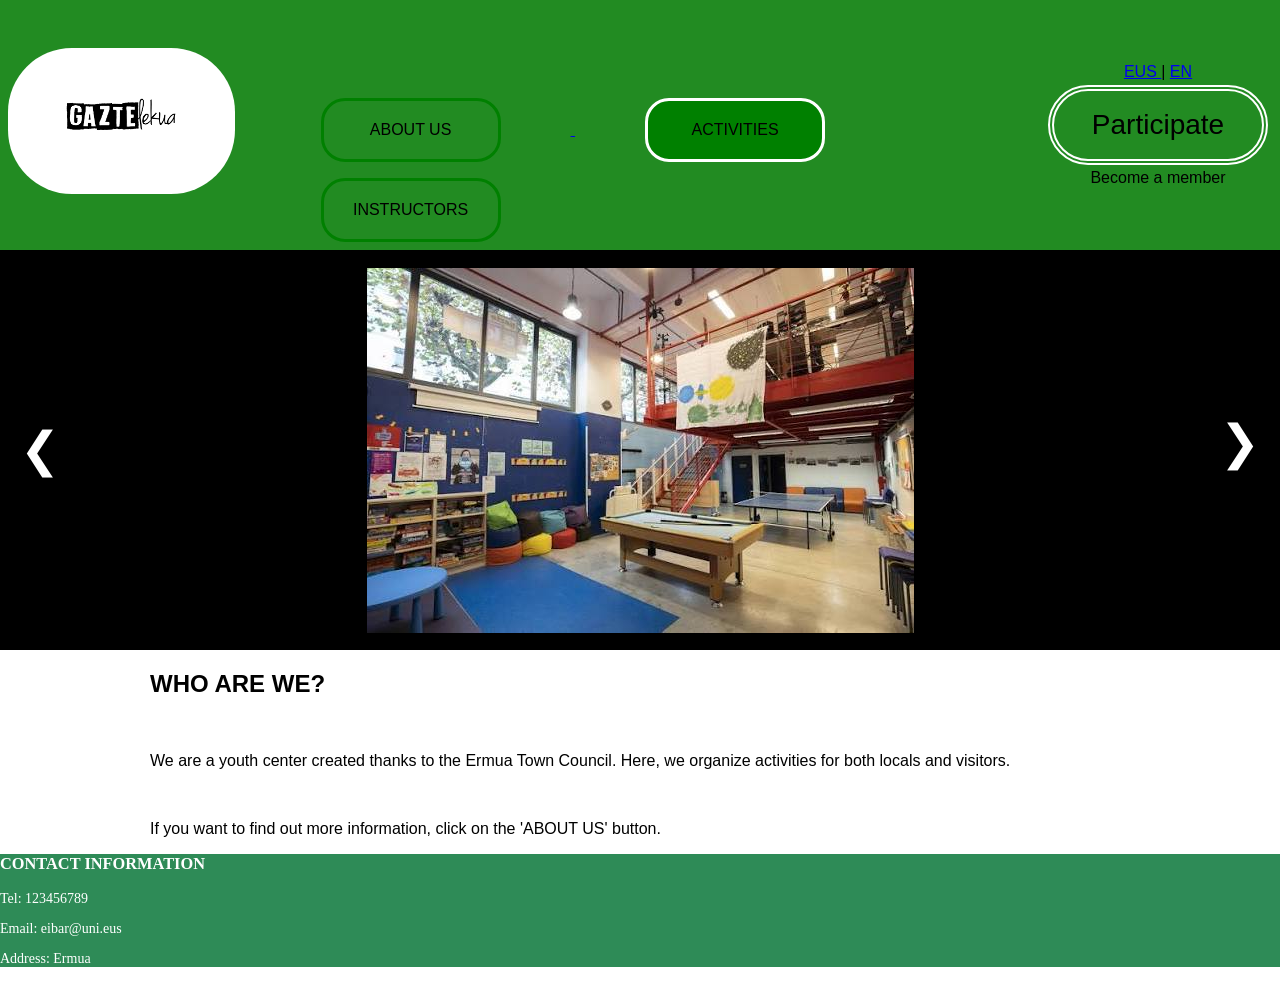
<file: Sarrera_inglesa.html>
<!DOCTYPE html>
<html lang="en">
	<head>
		<link rel="stylesheet" href="erronka.css">
		<script src="erronka.js"></script>
		<title>Ermua_Gaztelekua</title>			
	</head>
	<body STYLE="margin:0px">
		<header style="margin:0px;padding:0px 8px 0px 8px">
			<a href="Sarrera_inglesa.html" class="logazo">
				<img src="argazkiak/gazteleku.png" alt="Gazteleku Logo">
			</a>
			<nav style="width:1000px;margin:90px 16px 0px 16px;">
				<a href="Ezagutu_gaizu_inglesa.html">
					<button class="EZAGUTU_GAITZAZU" id="Ezagutu gaitzazu">ABOUT US</button>
				</a>
				<a href="Ekintzak_inglesa.html">
					<button class="EKINTZAK" id="Ekintzak" Style="border:3px solid white;background-color:green;">ACTIVITIES</button>
				</a>
				<a href="Monitoreak_inglesa.html">
					<button class="MONITOREAK" id="Monitoreak">INSTRUCTORS</button>
				</a>
			</nav>
			<div style="margin:8px 0px 8px auto;">
				<div style="text-align:center"> <a href="Sarrera.html" style="cursor:pointer;">EUS </a> | <a href="Sarrera_inglesa.html" style="cursor:pointer;">EN </a> </div>  
				<button class="phbnagusi" onclick="bazkzaraireki()">Participate</button> <br/>
				<div style="text-align:center;cursor:pointer"> <a onclick="bazkformireki()">Become a member</a> </div>
			</div>
		</header>
		
	
		<div class="Karrusela">
			<button class="atzerako_botoia" id="atzera">&#10094;</button>
			
			<div class="karrusel_pasa_paginak">
				<div class="slide slide_aktiboa">
					<img src="argazkiak/Gaztelekua.png" >
					<div class="caption"></div>
				</div>
				<div class="slide">
					<img src="argazkiak/Mendi_buelta.png" >
					<div class="caption"></div>
				</div>
				<div class="slide">
					<img src="argazkiak/Akanpada.png" >
					<div class="caption"></div>
				</div>
			</div>
			
			<button class="aurrerako_botoia" id="aurrera">&#10094;</button>
		</div>
	
	<form class="bazkidebihurtuform" id="bazkbihuform" >
				<div style="display:flex">
				<h4>Become a member</h4>
				<p style="margin:0px 0px 0px auto;color:gray;cursor:pointer" onclick="bazkformitxi()">X</p>
				</div>
				<label>ID Number* </label><br/>
				<input type="text" required pattern="[0-9]{8}[A-Z]" placeholder="12345678A"></input> <br/>
				<label>Name* </label><br/>
				<input type="text" required pattern="[A-Za-zÁÉÍÓÚáéíóúÑñÜü\s]{1,50}"></input> <br/>
				<label>Last Name* </label><br/>
				<input type="text" required pattern="[A-Za-zÁÉÍÓÚáéíóúÑñÜü\s]{1,50}"></input> <br/>
				<label>Phone Number* </label><br/>
				<input type="text" required pattern="[0-9]{9}"></input> <br/>
				<label>Date of birth* </label><br/>
				<input type="text" required pattern="\d{4}/(0[1-9]|1[0-2])/(0[1-9]|[12]\d|3[01])" placeholder="UUUU/HH/EE" ></input> <br/>
				<label>Nationality* </label><br/>
				<input type="text" required pattern="[A-Za-zÁÉÍÓÚáéíóúÑñÜü\s]{1,50}"></input> <br/>
				<br/>
				<button type="submit"> Submit </button>
				
			</form>
		
		<div class="partehartuform" id="bazkzara">
			<div style="display:flex">
				<h4>Participate <br/> <span style="font-size:12px">Are you a member?<span></h4>
				<p style="margin:0px 0px 0px auto;color:gray;cursor:pointer" onclick="bazkzaraitxi()">X</p>
			</div>
			<button onclick="phbazkireki()">Yes</button> <button onclick="phezbazkireki()">No</button>
			<a style="font-size:8px;cursor:pointer;" onclick="bazkformireki()">Become a member</a>
		</div>
		
		<form class="partehartuform" id="bazkphform">
			<div style="display:flex">
				<h4>Participate</h4>
				<p style="margin:0px 0px 0px auto;color:gray;cursor:pointer" onclick="phbazkitxi()">X</p>
				</div>
				<label>Member code* </label><br/>
				<input type="text" required ></input> <br/>
				<label>>Activity code* </label><br/>
				<input type="text" required ></input> <br/>
				<br/>
				<button type="submit"> Submit </button>
		
		</form>
		<form class="partehartuform" id="ezbazkphform">
			<div style="display:flex">
				<h4>Parte hartu</h4>
				<p style="margin:0px 0px 0px auto;color:gray;cursor:pointer" onclick="phezbazkitxi()">X</p>
				</div>
				<label>Id Number* </label><br/>
				<input type="text" required pattern="[0-9]{8}[A-Z]" placeholder="12345678A"></input> <br/>
				<label>Name* </label><br/>
				<input type="text" required pattern="[A-Za-zÁÉÍÓÚáéíóúÑñÜü\s]{1,50}"></input> <br/>
				<label>Last name* </label><br/>
				<input type="text" required pattern="[A-Za-zÁÉÍÓÚáéíóúÑñÜü\s]{1,50}"></input> <br/>
				<label>Phone number* </label><br/>
				<input type="text" required pattern="[0-9]{9}"></input> <br/>
				<label>Date of birth* </label><br/>
				<input type="text" required pattern="\d{4}/(0[1-9]|1[0-2])/(0[1-9]|[12]\d|3[01])" placeholder="UUUU/HH/EE" ></input> <br/>
				<label>Nationaity* </label><br/>
				<input type="text" required pattern="[A-Za-zÁÉÍÓÚáéíóúÑñÜü\s]{1,50}"></input> <br/>
				<label>>Activity code* </label><br/>
				<input type="text" required ></input> <br/>
				<br/>
				<button type="submit"> Submit </button>
		</form>
	
	<script>
		const slides = document.querySelectorAll('.karrusel_pasa_paginak > div');
		let i = 0;

		function cambiarSlide(nuevoIndice) {
			slides[i].classList.remove('slide_aktiboa');
			i = (nuevoIndice + slides.length) % slides.length;
			slides[i].classList.add('slide_aktiboa');
		}

		document.getElementById('atzera').onclick = () => cambiarSlide(i - 1);
		document.getElementById('aurrera').onclick = () => cambiarSlide(i + 1);
	</script>
	
		<div class="Orokorra">
			<h2>WHO ARE WE?</h2> </br>
			<p>We are a youth center created thanks to the Ermua Town Council. Here, we organize activities for both locals and visitors.</p> </br>
			<p>If you want to find out more information, click on the 'ABOUT US' button.</p>
		</div>
		
	<footer >
			<h3>CONTACT INFORMATION</h3> 
			<p> Tel: 123456789</p> 
			<p> Email: eibar@uni.eus</p> 
			<p> Address: Ermua</p>
		</footer>
	</body>
</html>
</file>
<file: erronka.css>
header {
	display: flex;
	align-items: center;
	background-color: forestgreen;
	padding: 10px 20px;
}

body {
	background-color: white;
	color: black;
	font-size: 16px;
	font-family: sans-serif;
}

footer {
	background-color: seagreen;
	color: white;
	font-size: 14px;
	font-family: serif;
}

.Karrusela {
  	position: relative;
  	width: 100%;
  	height: 400px;
  	background-color: black;
	overflow: hidden;
}

.karrusel_pasa_paginak {
 	 width: 100%;
 	 height: 100%;
  	position: relative;
}

.slide {
  	position: absolute;
  	top: 0;
  	left: 0;
 	 width: 100%;
  	height: 100%;
 	 opacity: 0;
  	transition: opacity 0.4s ease-in-out;
 	 display: flex;
  	align-items: center;
  	justify-content: center;
}

.slide_aktiboa {
	opacity: 1;
}

.slide img {
	max-width: 100%;
  	max-height: 100%;
  	width: auto;
  	height: auto;
  		object-fit: contain;
}

.caption {
  	position: absolute;
  	color: #ffffff;
  	font-family: sans-serif;
 	 font-size: 1.1rem;
  	text-align: center;
  	pointer-events: none;
 	 z-index: 2;
}

.Karrusela .atzerako_botoia,
.Karrusela .aurrerako_botoia {
  	position: absolute;
  	top: 50%;
  	transform: translateY(-50%);
  	background: transparent;
  	border: none;
  	color: white;
  	font-size: 3rem;
  	cursor: pointer;
  	z-index: 10;
  	padding: 0 10px;
  	line-height: 1;
}

.Karrusela .atzerako_botoia { 
  	left: 10px; 
}

.Karrusela .aurrerako_botoia { 
 	right: 10px; 
  	transform: translateY(-50%) rotate(180deg); 
}

.EZAGUTU_GAITZAZU {
	background-color: forestgreen;
	border:solid green;
	padding:4px;
	margin:8px 70px;
	border-radius:24px;
	width:180px;
	height:64px;
	font-size:16px;
}
.EZAGUTU_GAITZAZU:hover{background-color:green;}

.EKINTZAK {
	background-color: forestgreen;
	border:solid green;
	padding:4px;
	margin:8px 70px;
	border-radius:24px;
	width:180px;
	height:64px;
	font-size:16px;
}
.EKINTZAK:hover{background-color:green;}

.MONITOREAK {
	background-color: forestgreen;
	border:solid green;
	padding:4px;
	margin:8px 70px;
	border-radius:24px;
	width:180px;
	height:64px;
	font-size:16px;
}
.MONITOREAK:hover{background-color:green;}

.logazo {
	display: inline-block;
	background-color: white;
	padding: 8px 20px;
	margin:8px 0px 16px 0px;
	border-radius: 64px;
	text-decoration: none;
	width:240px;
	height:130px;
}

.logazo img {
	height: 120px;
	width: auto;
	display: block;
	margin: auto;
}

.phbnagusi{background:forestgreen;
			border: 6px Double white;
			border-radius: 48px;
			font-size:28px;
			text-align:center;
			margin:4px;
			width:220px;
			height:80px ;}
.phbnagusi:hover{	background-color:green;
					
}

.Orokorra {
	margin-left: 150px;
}

.partehartuform {	background-color:lightgray;
						padding:16px;
						width:300px;
						border:2px solid gray;
						border-radius: 32px;
						display:none;
						position:absolute;
						z-index:3;
						right:16px;
						top:130px;
						
						
				}

.bazkidebihurtuform {	background-color:lightgray;
						padding:16px;
						width:300px;
						border:2px solid gray;
						border-radius: 32px;
						display:none;
						position:absolute;
						z-index:2;
						right:16px;
						top:160px;
						
				}
</file>
